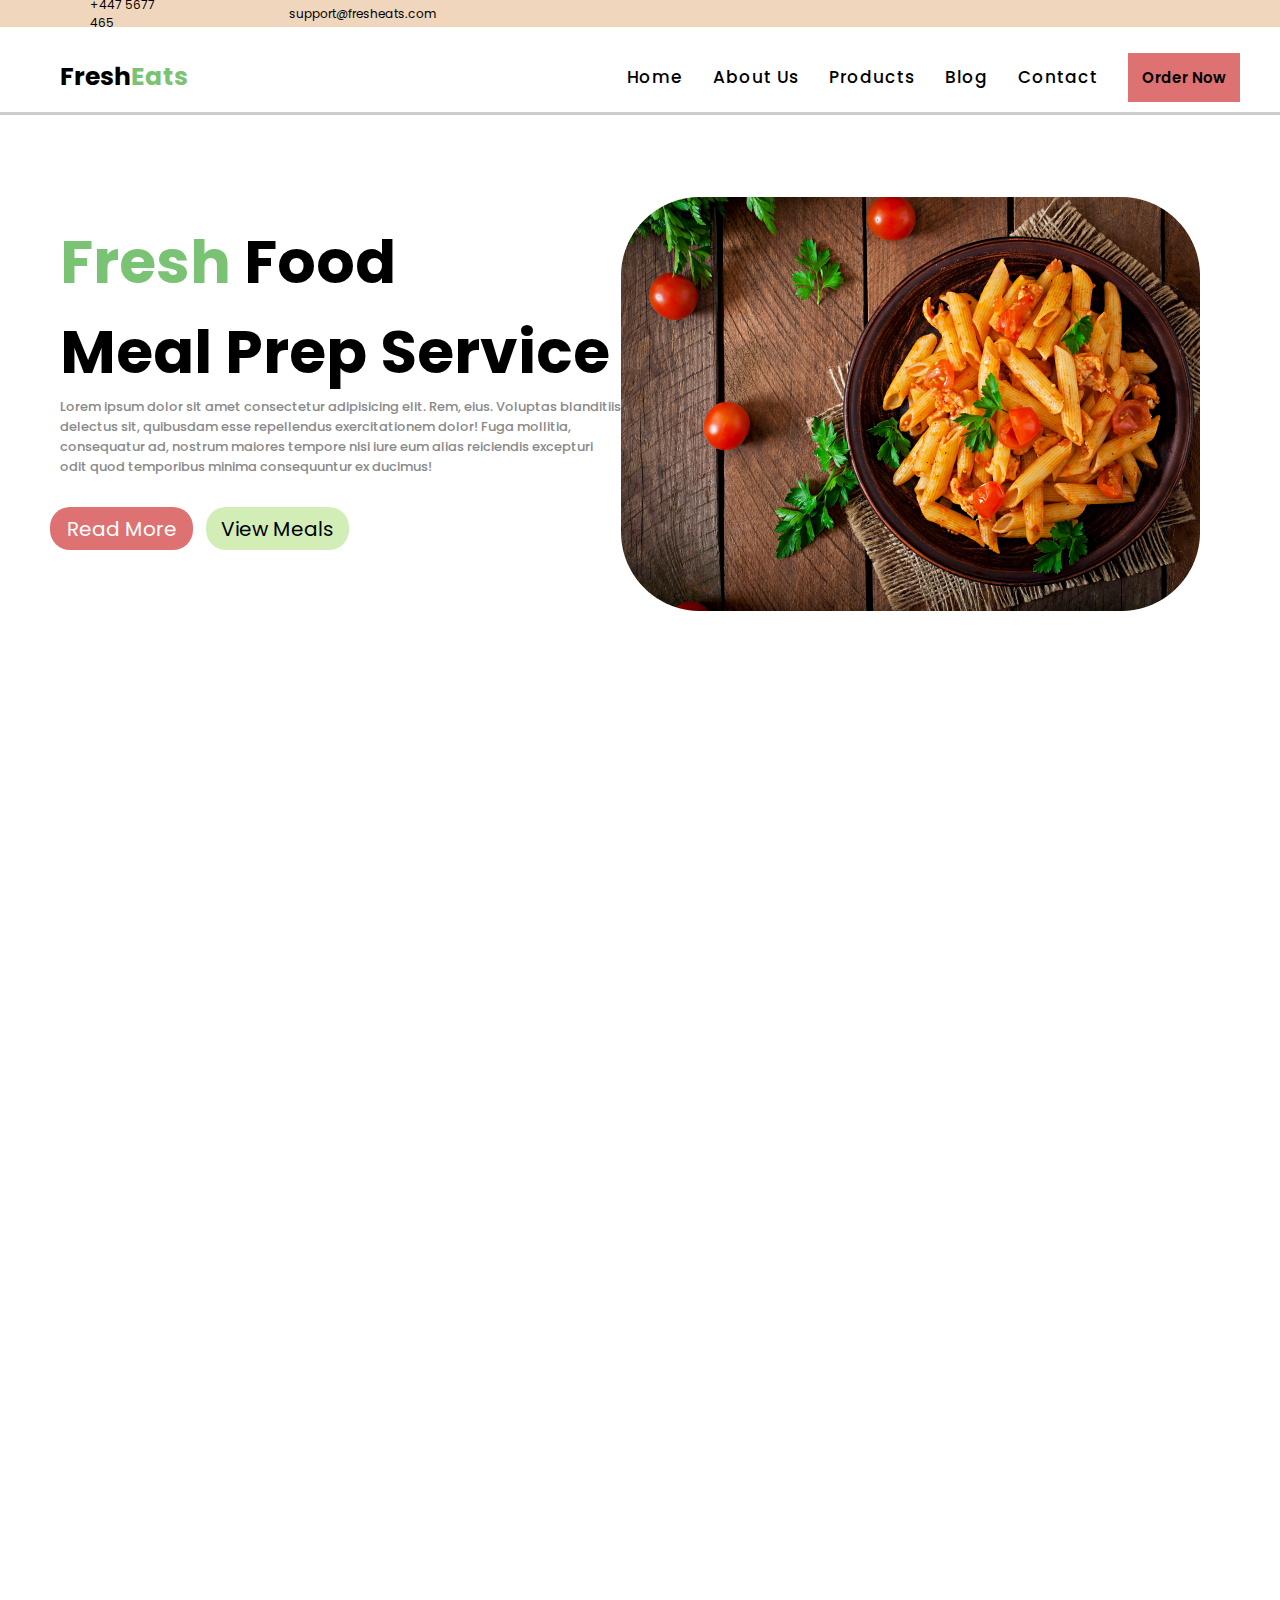
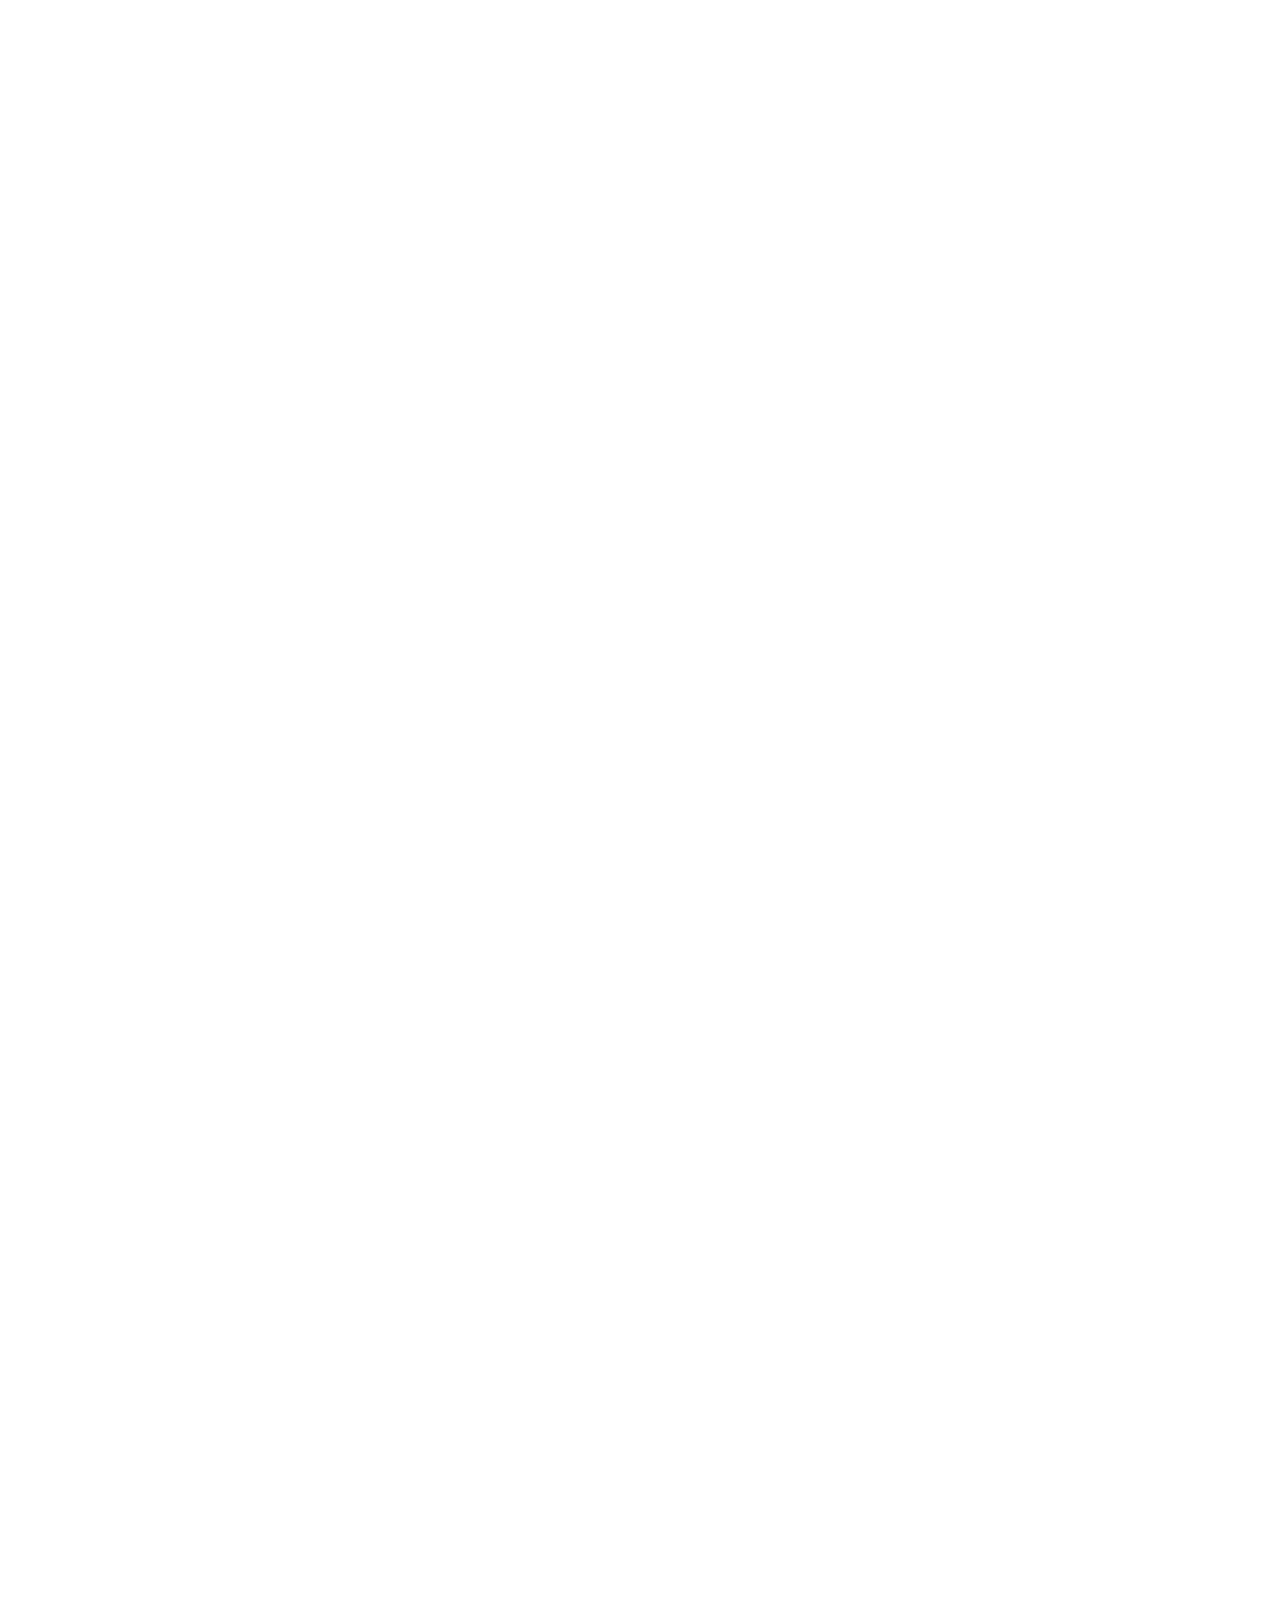
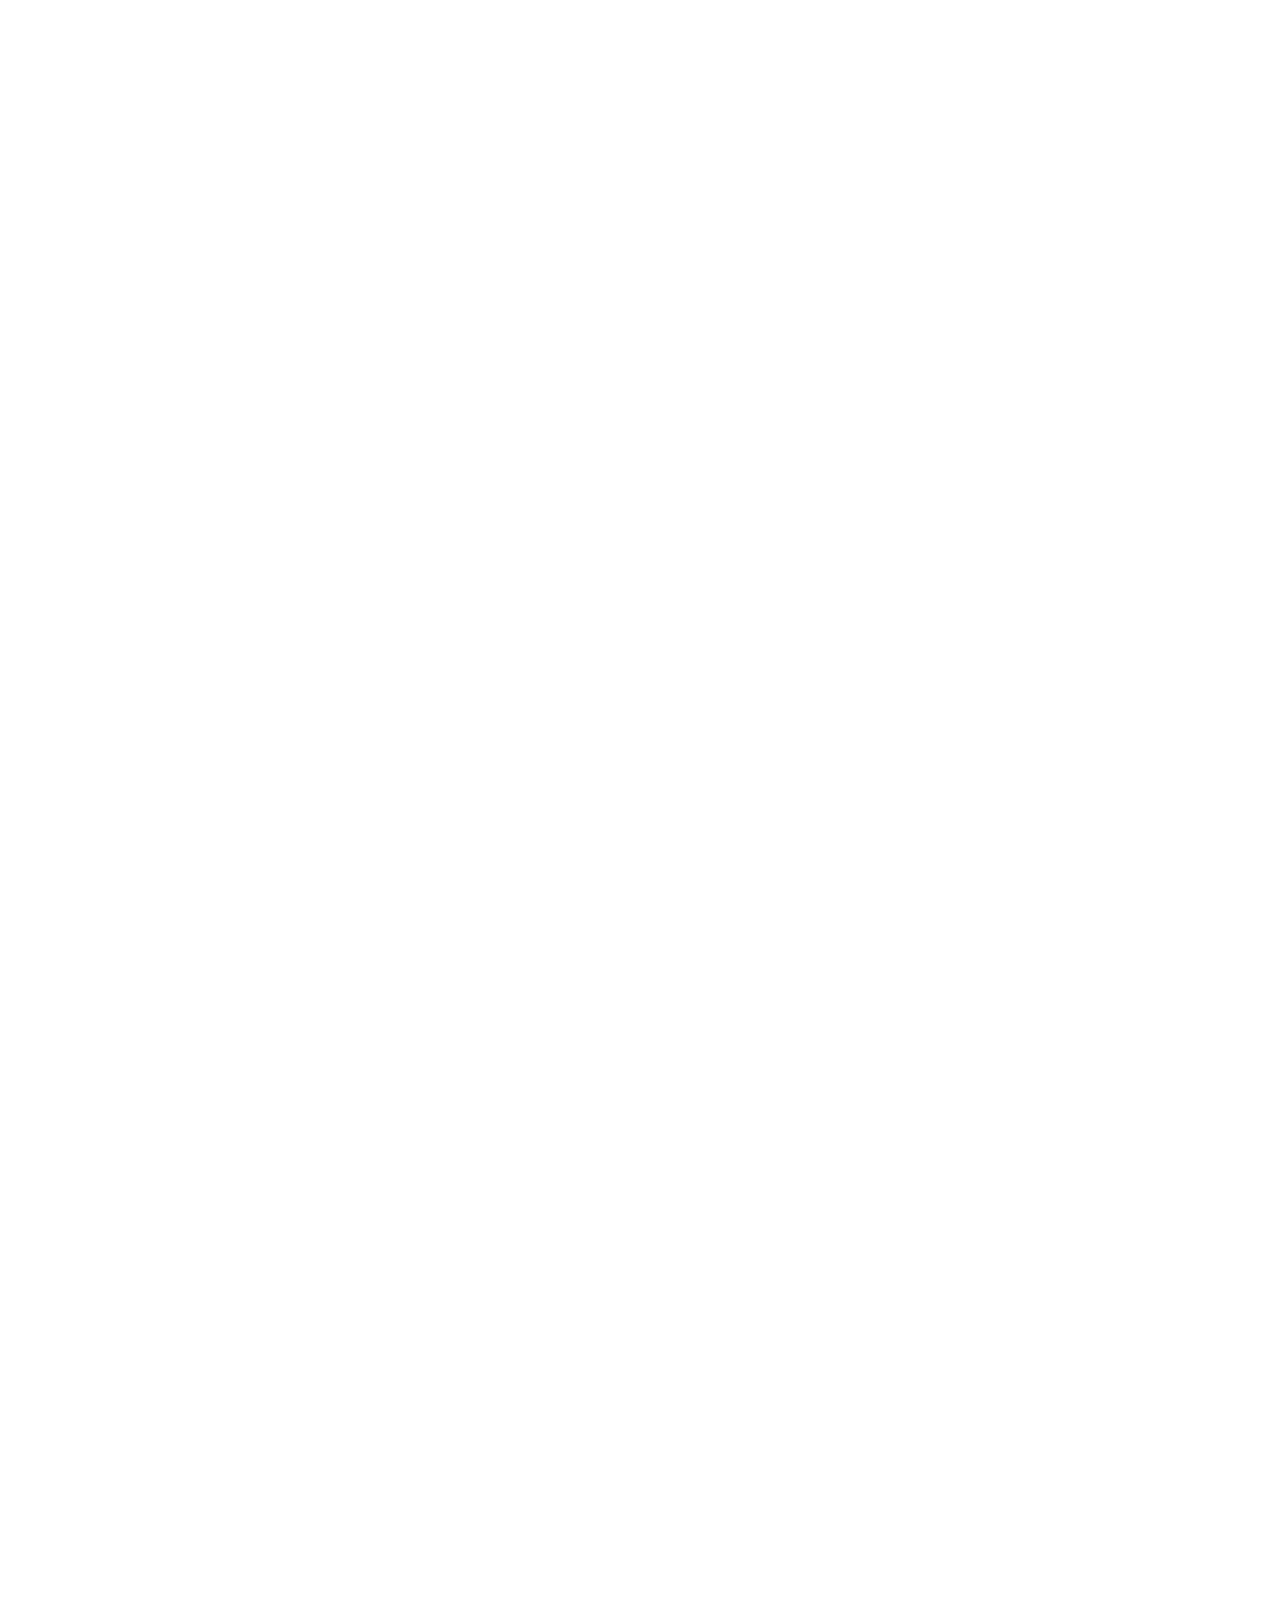
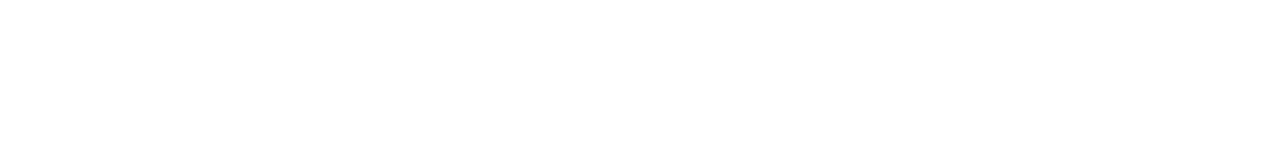
<file: FreshEats/Home/index.html>
<!DOCTYPE html>
<html lang="en">
<head>
    <meta charset="UTF-8">
    <meta http-equiv="X-UA-Compatible" content="IE=edge">
    <meta name="viewport" content="width=device-width, initial-scale=1.0">
    <link href="https://fonts.googleapis.com/css2?family=Poppins:wght@400;500&display=swap" rel="stylesheet">
    <link rel="stylesheet" href="https://cdnjs.cloudflare.com/ajax/libs/font-awesome/6.1.1/css/all.min.css"
            integrity="sha512-KfkfwYDsLkIlwQp6LFnl8zNdLGxu9YAA1QvwINks4PhcElQSvqcyVLLD9aMhXd13uQjoXtEKNosOWaZqXgel0g=="
            crossorigin="anonymous" referrerpolicy="no-referrer" />
    <link rel="stylesheet" href="./styles.css">
    <title>FreshEats</title>
</head>
<body>
    <header class="min-head">
        <div class="head-phone"><i class="fa-solid fa-phone"></i>
        <p>+447 5677 465</p>
        </div>
        <div class="head-mail"><i class="fa-solid fa-envelope"></i>
        <p>support@fresheats.com</p>
        </div>
        <div class="account">
            <ul>
            <i class="fa-solid fa-magnifying-glass"><li><a href="#"></a></li></i>
            <i class="fa-solid fa-user"><li><a href="#"></a></li></i>
            <i class="fa-solid fa-bag-shopping"><li><a href="#"></a></li></i>
            </ul>
        </div>
    </header>
    <header class="main-head">
        <nav>
            <h1 id="logo">Fresh<span class="eats">Eats</span></h1>
            <ul>
                <li><a class="active" href="/Home/index.html">Home</a></li>
                <li><a href="/FreshEats/About/about.html">About Us</a></li>
                <li><a href="/FreshEats/Products/products.html">Products</a></li>
                <li><a href="#blog">Blog</a></li>
                <li><a href="/FreshEats//Contact/contact.html">Contact</a></li>
            </ul>
            <button class="order-btn">Order Now</button>
        </nav>
    </header>
    <div class="bk-img">
    <section class="hero">
        <div class="image-hero">
        <img src="/FreshEats/Img/penne-pasta-tomato-sauce-with-chicken-tomatoes-wooden-table 1.png" alt="pasta">
        </div>
        <h1><span class="fresh">Fresh</span> Food </br> Meal Prep Service</h1>
        <p>Lorem ipsum dolor sit amet consectetur adipisicing elit. Rem, eius. Voluptas blanditiis delectus sit, quibusdam esse repellendus exercitationem dolor! Fuga mollitia, consequatur ad, nostrum maiores tempore nisi iure eum alias reiciendis excepturi odit quod temporibus minima consequuntur ex ducimus!</p>
        <button class="read-btn">Read More</button>
        <button class="view-btn">View Meals</button>
    </section>
    <section class="info">
        <div class="info-bar">
            <div class="square-bar">
            <div class="delivery">
                <h2>Fast Delivery Service</h2>
                <i class="fa-solid fa-truck"></i>
                <p>Lorem ipsum dolor sit amet consectetur adipisicing elit. Maxime rem, ex nam praesentium laboriosam iste?</p>
            </div>
        </div>
                <div class="square-bar">
                    <div class="payments">
                        <h2>Payments Made Easy</h2>
                        <i class="fa-regular fa-credit-card"></i>
                        <p>Lorem ipsum dolor sit amet consectetur adipisicing elit. Maxime rem, ex nam praesentium laboriosam iste?</p>
                    </div>
                </div>
                                <div class="square-bar">
                                    <div class="calories">
                                        <h2>Exact Calories</h2>
                                        <i class="fa-solid fa-weight-scale"></i>
                                        <p>Lorem ipsum dolor sit amet consectetur adipisicing elit. Maxime rem, ex nam praesentium laboriosam iste?</p>
                                    </div>
                                </div>
        </div>
    </section>
    </div>
    <section class="food-section">
        <h2>Healthy eating has never tasted so good</h2>
        <h3>Enjoy our delicious, ever-changing menus, filled with flavours from all around the world</h3>
        <div class="image-slider">
        <img src="/FreshEats/Img/Plate 3.png" alt="healthy food1">
        <img src="/FreshEats/Img/Plate 2.png" alt="healthy food2">
        <img src="/FreshEats/Img/plate 1.png" alt="healthy food3">
        </div>
        <button class="ordernw-btn">ORDER NOW</button>
    </section>
    <section class="works">
        <div class="title"><h2>How it works</h2></div>
        <div class="card-container">
        <div class="cards">
            <div class="card">
            <div class="card-icon">
                <img src="/FreshEats/Img/undraw_Confirmed_re_sef7 1.png" alt="#">
                </div>
                <h3>Step 1:</h3>
                <h4>Make Your Order</h4>
                <p>Choose your meal plan according to your dietary goal
                & requirements</p>
            </div>
            <div class="card">
                <div class="card-icon">
                    <img src="/FreshEats/Img/undraw_Chef_cu0r 1.png" alt="#">
                </div>
                <h3>Step 2:</h3>
                <h4>We Prepare</h4>
                <p>Our professional chefs will prep & cook your food</p>
            </div>
            <div class="card">
                <div class="card-icon">
                    <img src="/FreshEats/Img/undraw_On_the_way_re_swjt 1.png" alt="#">
                </div>
                <h3>Step 3:</h3>
                <h4>We Deliver Your Order </h4>
                <p>We'll deliver to you up to twice a week, every Sunday and/or Wednesday</p>
            </div>
            <div class="card">
                <div class="card-icon">
                    <img src="/FreshEats/Img/undraw_Order_delivered_re_v4ab 1.png" alt="#">
                </div>
                <h3>Step 4:</h3>
                <h4>Enjoy Your Meals</h4>
                <p>Heat your meals in 3 minutes. No cleaning required</p>
            </div>
        </div>
        </div>
    </section>
    <section class="banner">
        <h3>Over <span class="hundred">100,000</span>  meals delivered nationwide & loved by our customers</h3>
    </section>
    <section class="try">
        <h2>Try FreshEats today</h2>
        <h3>100% satisfaction guarantee, no commitment, cancel anytime.</h3>
        <button class="meal-btn">START MEAL PLAN</button>
    </section>
    <section class="signup">
        <div class="text-container">
            <h2>Free delivery at your</br> convienience</h2>
            <p>Lorem ipsum dolor sit amet, consectetur adipisicing elit. Optio perferendis recusandae doloribus accusantium blanditiis molestiae suscipit eveniet fugit, dignissimos corporis quas dicta. Vitae ad quaerat, quos mollitia repellat minus officia.</p>
        </div>
        <div class="form-container">
                            <form>
                                <div class="name-email-row">
                                <div class="name-form">
                                    <label for="name"></label>
                                    <input type="text" name="name" placeholder="Your Name" required>
                                </div>
                                <div class="email-form">
                                    <label for="email"></label>
                                    <input type="email" required name="email" placeholder="Your Email">
                                </div>
                                </div>
                                <div class="phone-nutrition-row">
                                <div class="phone-form">
                                    <label for="phone"></label>
                                    <input type="phone" placeholder="Phone Number" required name="phone">
                                </div>
                                    <div class="nutrition-form">
                                        <label for="nutrition"></label>
                                        <input type="nutrition" placeholder="Nutrition Plan">
                                    </div>
                                    </div>
                                    <div class="button-form">
                                <button class="menu-btn" type="submit">Get Menu</button>
                                </div>
                            </form>
        </div>
    </section>
    <section class="subscribe">
        <h2>Subscribe <span class="newsletter">to our newsletter</span></h2>
        <h3>Lorem ipsum, dolor sit amet consectetur adipisicing elit. Veritatis dolores distinctio hic neque iste facilis quam corporis error tempore earum fuga est et numquam, eaque labore similique cupiditate iure nihil.</h3>
        <div class="sub-form-container">
        <div class="sub-form">
            <label for="email"></label>
            <input type="email" required name="email" placeholder="Your Email...">
        </div>
        </div>
                            <button class="sub-btn">Subscribe</button>
    </section>
    <footer>
        <div class="footer">
                        <div class="row">
                            <div class="fresh-col">
                            <h2>Fresh<span class="eats">Eats<span></h2>
                                <h5>Lorem ipsum dolor sit amet consectetur adipisicing elit. Ratione repellat amet omnis eligendi aspernatur! Distinctio
                                    similique dolor nam qui non?</h5>
                                                <div class="social-links">
                                                    <a href="#"><i class="fab fa-facebook-f"></i></a>
                                                    <a href="#"><i class="fab fa-twitter"></i></a>
                                                    <a href="#"><i class="fab fa-instagram"></i></a>
                                                    <a href="#"><i class="fab fa-youtube"></i></a>
                                                </div>
                                </div>
                            <div class="explore-col">
                            <h4>Explore</h4>
                            <ul>
                                <div class="link">
                                <i class="fa-solid fa-chevron-right"></i><li><a href="#">Home</a></li>
                                </div>
                                <div class="link">
                                <i class="fa-solid fa-chevron-right"></i><li><a href="#">About</a></li>
                                </div>
                                <div class="link">
                                <i class="fa-solid fa-chevron-right"></i><li><a href="#">FAQs</a></li>
                                </div>
                                <div class="link">
                                <i class="fa-solid fa-chevron-right"></i><li><a href="#">Products</a></li>
                                </div>
                                <div class="link">
                                <i class="fa-solid fa-chevron-right"></i><li><a href="#">Contact Us</a></li>
                                </div>
                            </ul>
                            </div>
                            <div class="contact-col">
                            <h4>Contact Info</h4>
                                <div class="address"><i class="fa-solid fa-location-dot"></i>
                                    <h3>Address</h3>
                                </div>
                                <p>32 Tower Lane<br>Croydon<br>CR0 2PX</p>
                                <div class="phone"><i class="fa-solid fa-phone"></i>
                                    <h4>+4475629766</h4>
                                </div>
                                <div class="mail"><i class="fa-solid fa-envelope"></i>
                                <h4>support@fresheats.com</h4>
                                </div>
                            </div>
                            <h4>Instagram Posts</h4>
                        </div>
                        <div class="row-2">
                            </div>
            </div>
        </div>
    </footer>
</body>
</html>
</file>
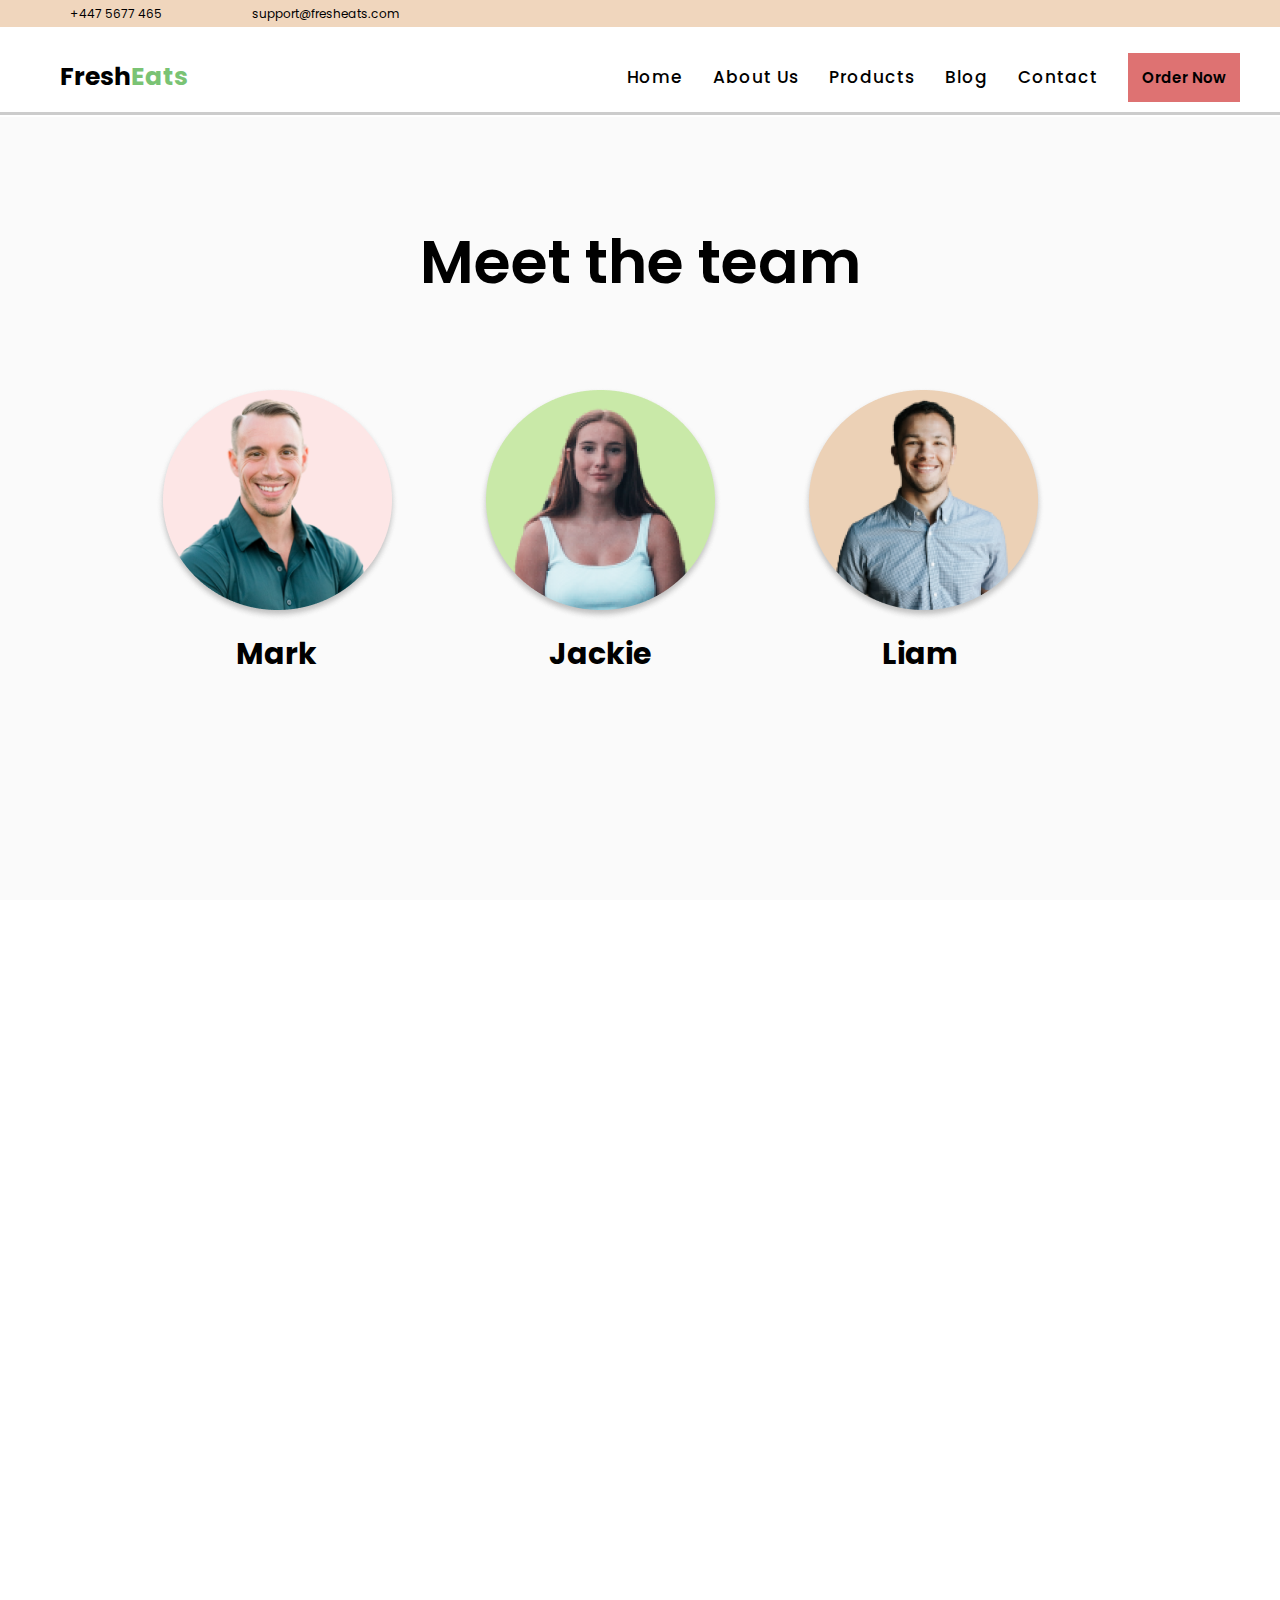
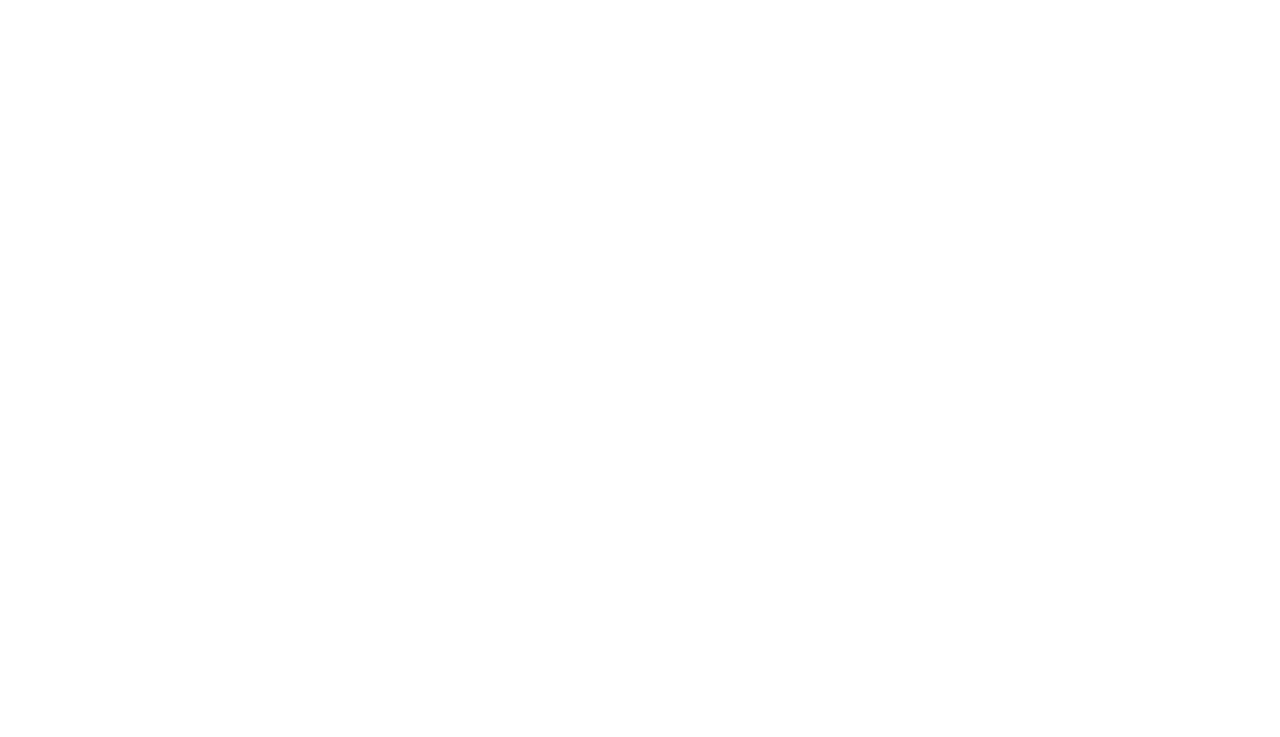
<file: FreshEats/About/about.html>
<!DOCTYPE html>
<html lang="en">

<head>
    <meta charset="UTF-8">
    <meta http-equiv="X-UA-Compatible" content="IE=edge">
    <meta name="viewport" content="width=device-width, initial-scale=1.0">
    <link href="https://fonts.googleapis.com/css2?family=Poppins:wght@400;500&display=swap" rel="stylesheet">
    <link rel="stylesheet" href="https://cdnjs.cloudflare.com/ajax/libs/font-awesome/6.1.1/css/all.min.css"
        integrity="sha512-KfkfwYDsLkIlwQp6LFnl8zNdLGxu9YAA1QvwINks4PhcElQSvqcyVLLD9aMhXd13uQjoXtEKNosOWaZqXgel0g=="
        crossorigin="anonymous" referrerpolicy="no-referrer" />
    <link rel="stylesheet" href="/FreshEats/About/styles.css">
    <title>FreshEats</title>
</head>
<body>
    <header class="min-head">
        <div class="head-phone"><i class="fa-solid fa-phone"></i>
            <p>+447 5677 465</p>
        </div>
        <div class="head-mail"><i class="fa-solid fa-envelope"></i>
            <p>support@fresheats.com</p>
        </div>
        <div class="account">
            <ul>
                <i class="fa-solid fa-magnifying-glass">
                    <li><a href="#"></a></li>
                </i>
                <i class="fa-solid fa-user">
                    <li><a href="#"></a></li>
                </i>
                <i class="fa-solid fa-bag-shopping">
                    <li><a href="#"></a></li>
                </i>
            </ul>
        </div>
    </header>
    <header class="main-head">
        <nav>
            <h1 id="logo">Fresh<span class="eats">Eats</span></h1>
            <ul>
                <li><a href="/FreshEats/Home/index.html">Home</a></li>
                <li><a class="active" href="/FreshEats//About/about.html">About Us</a></li>
                <li><a href="/FreshEats/Products/products.html">Products</a></li>
                <li><a href="#blog">Blog</a></li>
                <li><a href="/FreshEats/Contact/contact.html">Contact</a></li>
            </ul>
            <button class="order-btn">Order Now</button>
        </nav>
    </header>
        <section class="hero">
            <h1>Meet the team</h1>
            <div class="team-img">
                <div class="mark">
                <img src="/FreshEats//Img/Avatar 1-mark.png" alt="">
                <h2>Mark</h2>
                </div>
                <div class="jackie">
                <img src="/FreshEats//Img/Avatar 2-jackie.png" alt="">
                <h2>Jackie</h2>
                </div>
                <div class="liam">
                <img src="/FreshEats/Img/Avatar 3-liam.png" alt="">
                <h2>Liam</h2>
                </div>
            </div>
        </section>
        <section class="mission">
            <h2>Our mission</h2>
            <p>Lorem ipsum dolor, sit amet consectetur adipisicing elit. Eligendi quibusdam omnis ducimus dolor minima soluta fugit consequatur doloremque corporis, deserunt atque ipsum quis non excepturi, et deleniti aliquid architecto cum! Rem ratione provident repellendus nam molestias explicabo? Fugit dicta consequatur accusantium ut eveniet iste velit non neque nesciunt deleniti mollitia ipsum dignissimos excepturi quasi corporis laborum, soluta nobis. Numquam nihil veritatis, totam nobis quam tempora! Molestias ex libero sapiente impedit, autem sunt porro iste quod ipsam corrupti dolor tenetur facilis ipsum, ullam neque amet delectus eligendi voluptate atque voluptates? Aspernatur tempore at nesciunt fugit. Quidem illum unde hic minima, voluptate veniam similique pariatur fugit porro obcaecati deserunt libero nulla mollitia error quisquam, totam atque commodi! Aperiam alias tenetur voluptates blanditiis, rem obcaecati veniam iste a, similique eius ipsa non deserunt necessitatibus. Quod reiciendis qui non ad, fugiat, totam provident nemo nulla aliquam atque accusantium praesentium commodi dolores quae, eius eos. Animi voluptas ad eaque iure similique earum voluptatum mollitia iste, laborum corrupti officiis delectus possimus deserunt consectetur aspernatur? Neque, sapiente molestiae eos illo totam at voluptatum numquam ipsum fugit eius!</p>
        </section>
    <footer>
        <div class="footer">
            <div class="row">
                <div class="fresh-col">
                    <h2>Fresh<span class="eats">Eats<span></h2>
                    <h5>Lorem ipsum dolor sit amet consectetur adipisicing elit. Ratione repellat amet omnis eligendi
                        aspernatur! Distinctio
                        similique dolor nam qui non?</h5>
                    <div class="social-links">
                        <a href="#"><i class="fab fa-facebook-f"></i></a>
                        <a href="#"><i class="fab fa-twitter"></i></a>
                        <a href="#"><i class="fab fa-instagram"></i></a>
                        <a href="#"><i class="fab fa-youtube"></i></a>
                    </div>
                </div>
                <div class="explore-col">
                    <h4>Explore</h4>
                    <ul>
                        <div class="link">
                            <i class="fa-solid fa-chevron-right"></i>
                            <li><a href="#">Home</a></li>
                        </div>
                        <div class="link">
                            <i class="fa-solid fa-chevron-right"></i>
                            <li><a href="#">About</a></li>
                        </div>
                        <div class="link">
                            <i class="fa-solid fa-chevron-right"></i>
                            <li><a href="#">FAQs</a></li>
                        </div>
                        <div class="link">
                            <i class="fa-solid fa-chevron-right"></i>
                            <li><a href="#">Products</a></li>
                        </div>
                        <div class="link">
                            <i class="fa-solid fa-chevron-right"></i>
                            <li><a href="#">Contact Us</a></li>
                        </div>
                    </ul>
                </div>
                <div class="contact-col">
                    <h4>Contact Info</h4>
                    <div class="address"><i class="fa-solid fa-location-dot"></i>
                        <h3>Address</h3>
                    </div>
                    <p>32 Tower Lane<br>Croydon<br>CR0 2PX</p>
                    <div class="phone"><i class="fa-solid fa-phone"></i>
                        <h4>+4475629766</h4>
                    </div>
                    <div class="mail"><i class="fa-solid fa-envelope"></i>
                        <h4>support@fresheats.com</h4>
                    </div>
                </div>
                <h4>Instagram Posts</h4>
            </div>
            <div class="row-2">
            </div>
        </div>
        </div>
    </footer>
    </body>
    
    </html>
</file>
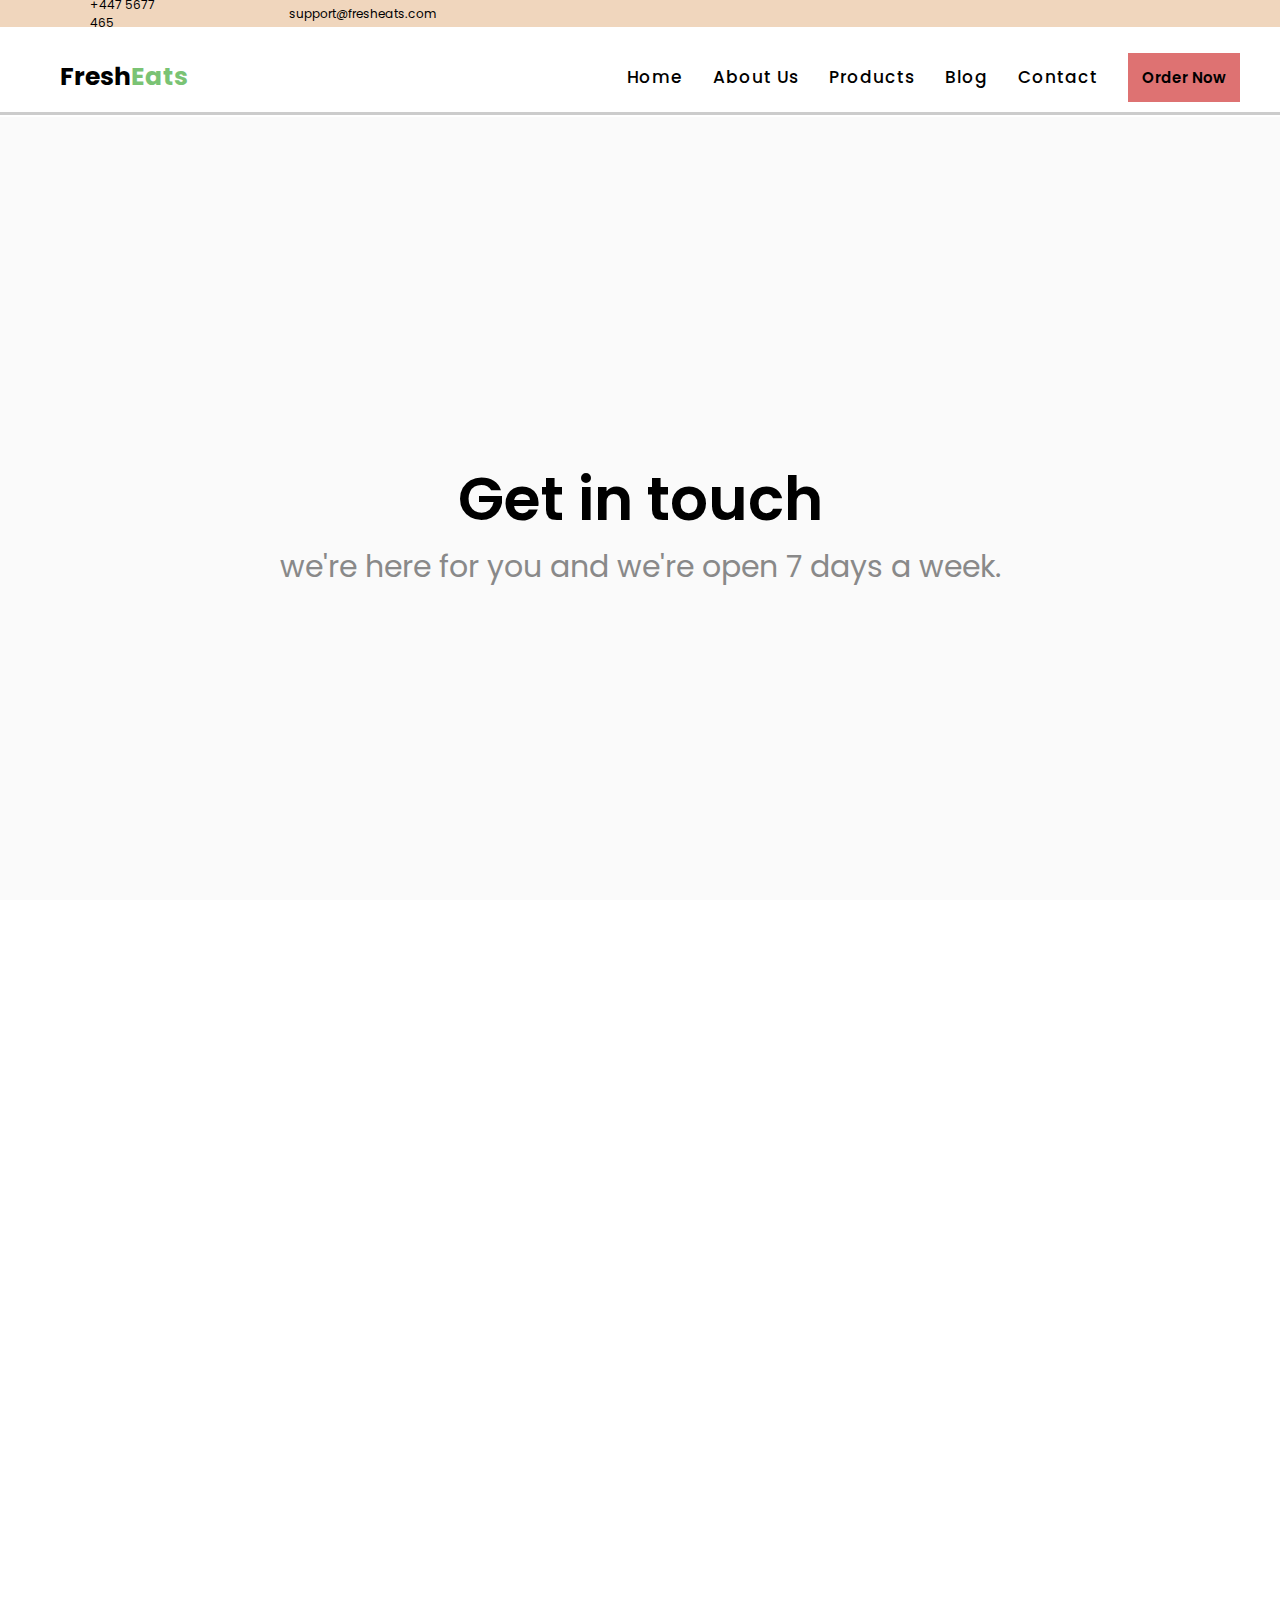
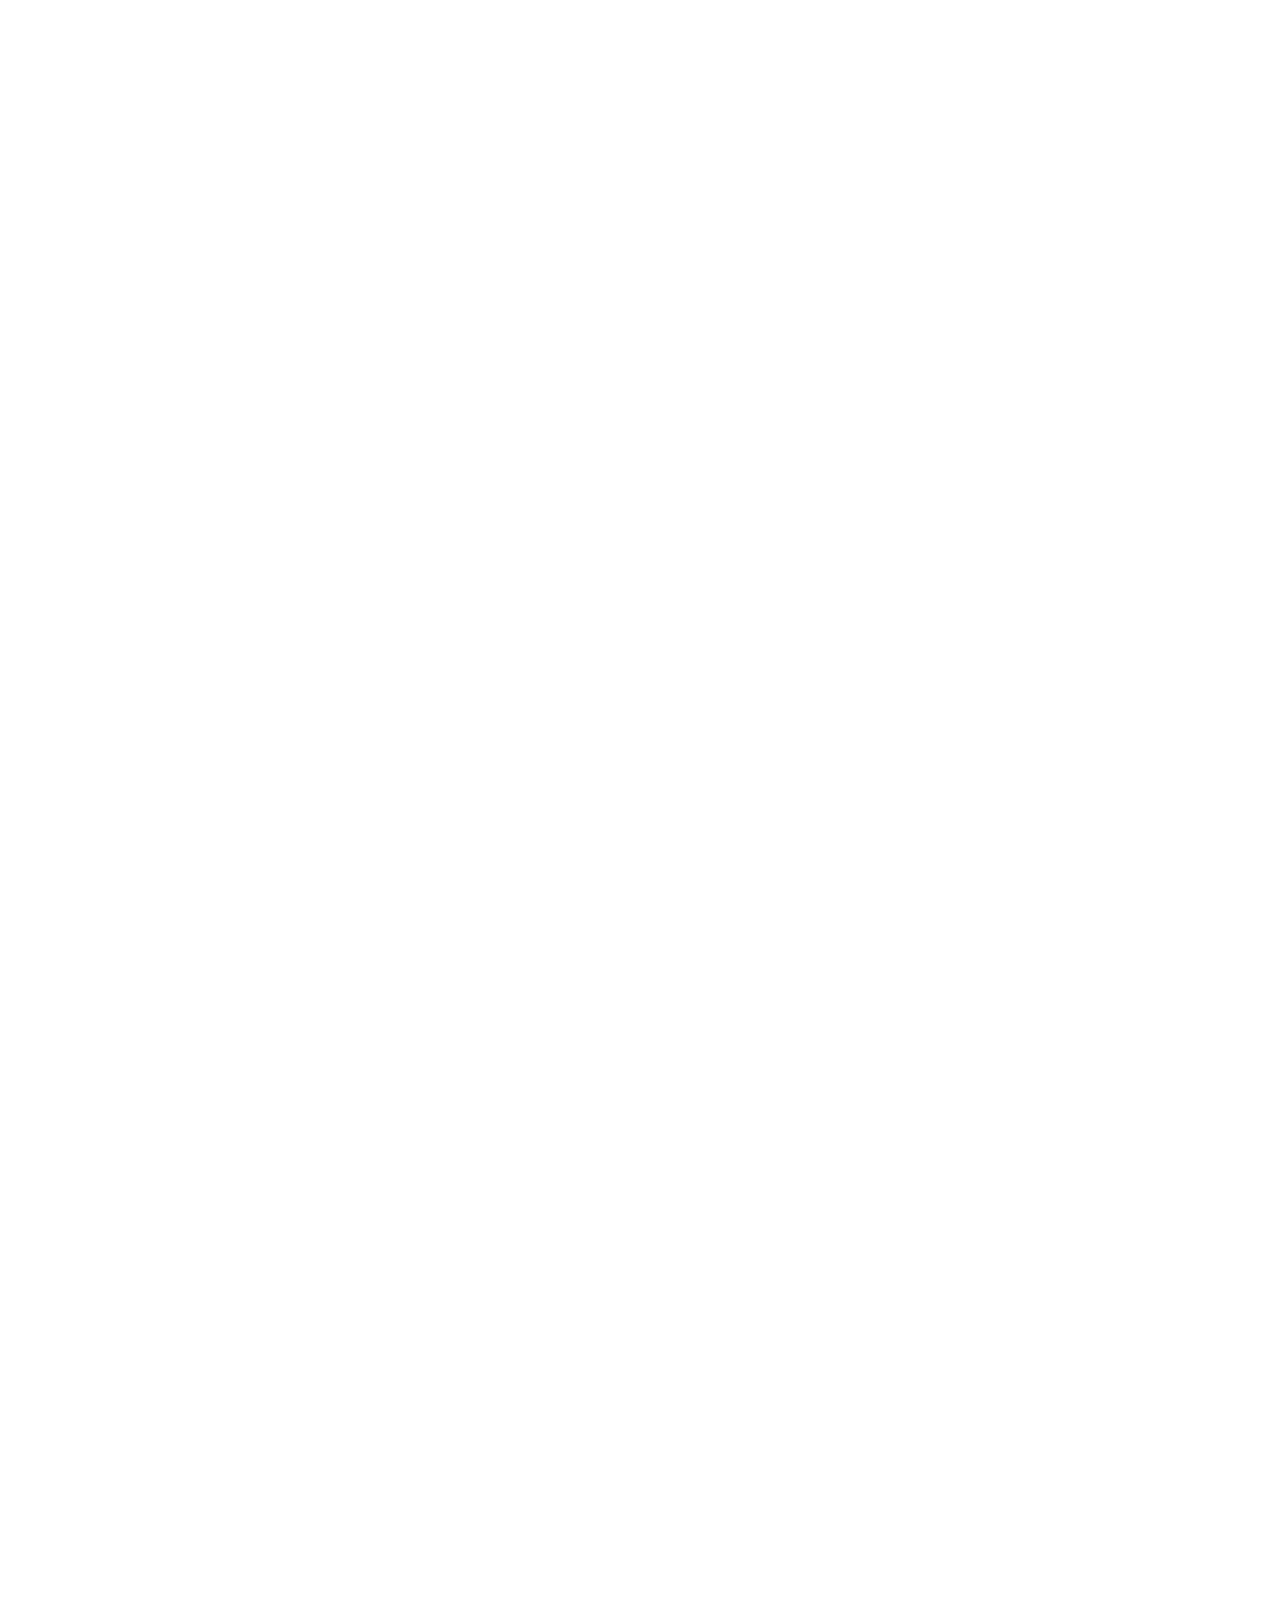
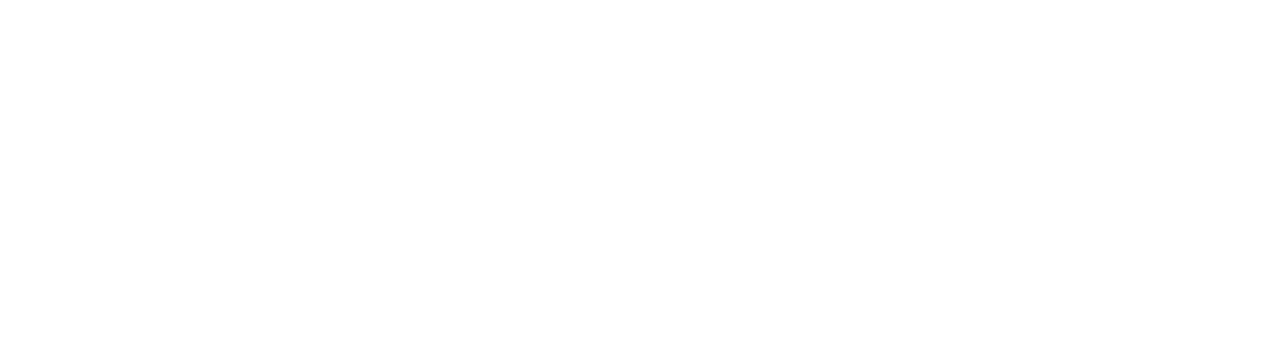
<file: FreshEats/Contact/contact.html>
<!DOCTYPE html>
<html lang="en">

<head>
    <meta charset="UTF-8">
    <meta http-equiv="X-UA-Compatible" content="IE=edge">
    <meta name="viewport" content="width=device-width, initial-scale=1.0">
    <link href="https://fonts.googleapis.com/css2?family=Poppins:wght@400;500&display=swap" rel="stylesheet">
    <link rel="stylesheet" href="https://cdnjs.cloudflare.com/ajax/libs/font-awesome/6.1.1/css/all.min.css"
        integrity="sha512-KfkfwYDsLkIlwQp6LFnl8zNdLGxu9YAA1QvwINks4PhcElQSvqcyVLLD9aMhXd13uQjoXtEKNosOWaZqXgel0g=="
        crossorigin="anonymous" referrerpolicy="no-referrer" />
    <link rel="stylesheet" href="/FreshEats/Contact/styles.css">
    <title>FreshEats</title>
</head>
<body>
    <header class="min-head">
        <div class="head-phone"><i class="fa-solid fa-phone"></i>
            <p>+447 5677 465</p>
        </div>
        <div class="head-mail"><i class="fa-solid fa-envelope"></i>
            <p>support@fresheats.com</p>
        </div>
        <div class="account">
            <ul>
                <i class="fa-solid fa-magnifying-glass">
                    <li><a href="#"></a></li>
                </i>
                <i class="fa-solid fa-user">
                    <li><a href="#"></a></li>
                </i>
                <i class="fa-solid fa-bag-shopping">
                    <li><a href="#"></a></li>
                </i>
            </ul>
        </div>
    </header>
    <header class="main-head">
        <nav>
            <h1 id="logo">Fresh<span class="eats">Eats</span></h1>
            <ul>
                <li><a href="/FreshEats/Home/index.html">Home</a></li>
                <li><a href="/FreshEats/About/about.html">About Us</a></li>
                <li><a href="/FreshEats/Products/products.html">Products</a></li>
                <li><a href="#blog">Blog</a></li>
                <li><a class="active" href="/FreshEats/Contact/contact.html">Contact</a></li>
            </ul>
            <button class="order-btn">Order Now</button>
        </nav>
    </header>
    <section class="hero">
        <h1>Get in touch</h1>
        <h3>we're here for you and we're open 7 days a week.</h3>
    </section>
    <section class="contact">
        <div class="contact-container">
        <h2>Please choose one of the following ways to get in touch and a member of the team will <br> respond as soon as they are
        available - we always aim to reply within 24 hours.</h2>
        <div class="contact-bar"><img src="/FreshEats/Img/Contacts.png" alt="#"></div>
        <h3>If you have a general query then please visit our <span class="Faq">FAQ page</span>.</h3>
        </div>
    </section>
    <section class="location">
        <div class="map">
            <img src="/FreshEats/Img/Mapsicle Map.png" alt="#">
        </div>
    </section>
    <section class="message">
        <h2>Leave a message</h2>
        <div class="msg-forms">
            <form>
                <div class="name-email-col">
                    <div class="name-form">
                        <label for="name"></label>
                        <input type="text" name="name" placeholder="Your Name" required>
                    </div>
                    <div class="email-form">
                        <label for="email"></label>
                        <input type="email" required name="email" placeholder="Your Email">
                    </div>
                        <div class="message-form">
                            <label for="message"></label>
                            <input type="text" placeholder="Message">
                        </div>
                </div>
            </form>
            <button class="submit">submit</button>
        </div>
    </section>
    <footer>
        <div class="footer">
            <div class="row">
                <div class="fresh-col">
                    <h2>Fresh<span class="eats">Eats<span></h2>
                    <h5>Lorem ipsum dolor sit amet consectetur adipisicing elit. Ratione repellat amet omnis eligendi
                        aspernatur! Distinctio
                        similique dolor nam qui non?</h5>
                    <div class="social-links">
                        <a href="#"><i class="fab fa-facebook-f"></i></a>
                        <a href="#"><i class="fab fa-twitter"></i></a>
                        <a href="#"><i class="fab fa-instagram"></i></a>
                        <a href="#"><i class="fab fa-youtube"></i></a>
                    </div>
                </div>
                <div class="explore-col">
                    <h4>Explore</h4>
                    <ul>
                        <div class="link">
                            <i class="fa-solid fa-chevron-right"></i>
                            <li><a href="#">Home</a></li>
                        </div>
                        <div class="link">
                            <i class="fa-solid fa-chevron-right"></i>
                            <li><a href="#">About</a></li>
                        </div>
                        <div class="link">
                            <i class="fa-solid fa-chevron-right"></i>
                            <li><a href="#">FAQs</a></li>
                        </div>
                        <div class="link">
                            <i class="fa-solid fa-chevron-right"></i>
                            <li><a href="#">Products</a></li>
                        </div>
                        <div class="link">
                            <i class="fa-solid fa-chevron-right"></i>
                            <li><a href="#">Contact Us</a></li>
                        </div>
                    </ul>
                </div>
                <div class="contact-col">
                    <h4>Contact Info</h4>
                    <div class="address"><i class="fa-solid fa-location-dot"></i>
                        <h3>Address</h3>
                    </div>
                    <p>32 Tower Lane<br>Croydon<br>CR0 2PX</p>
                    <div class="phone"><i class="fa-solid fa-phone"></i>
                        <h4>+4475629766</h4>
                    </div>
                    <div class="mail"><i class="fa-solid fa-envelope"></i>
                        <h4>support@fresheats.com</h4>
                    </div>
                </div>
                <h4>Instagram Posts</h4>
            </div>
            <div class="row-2">
            </div>
        </div>
        </div>
    </footer>
    </body>
    
    </html>
</file>
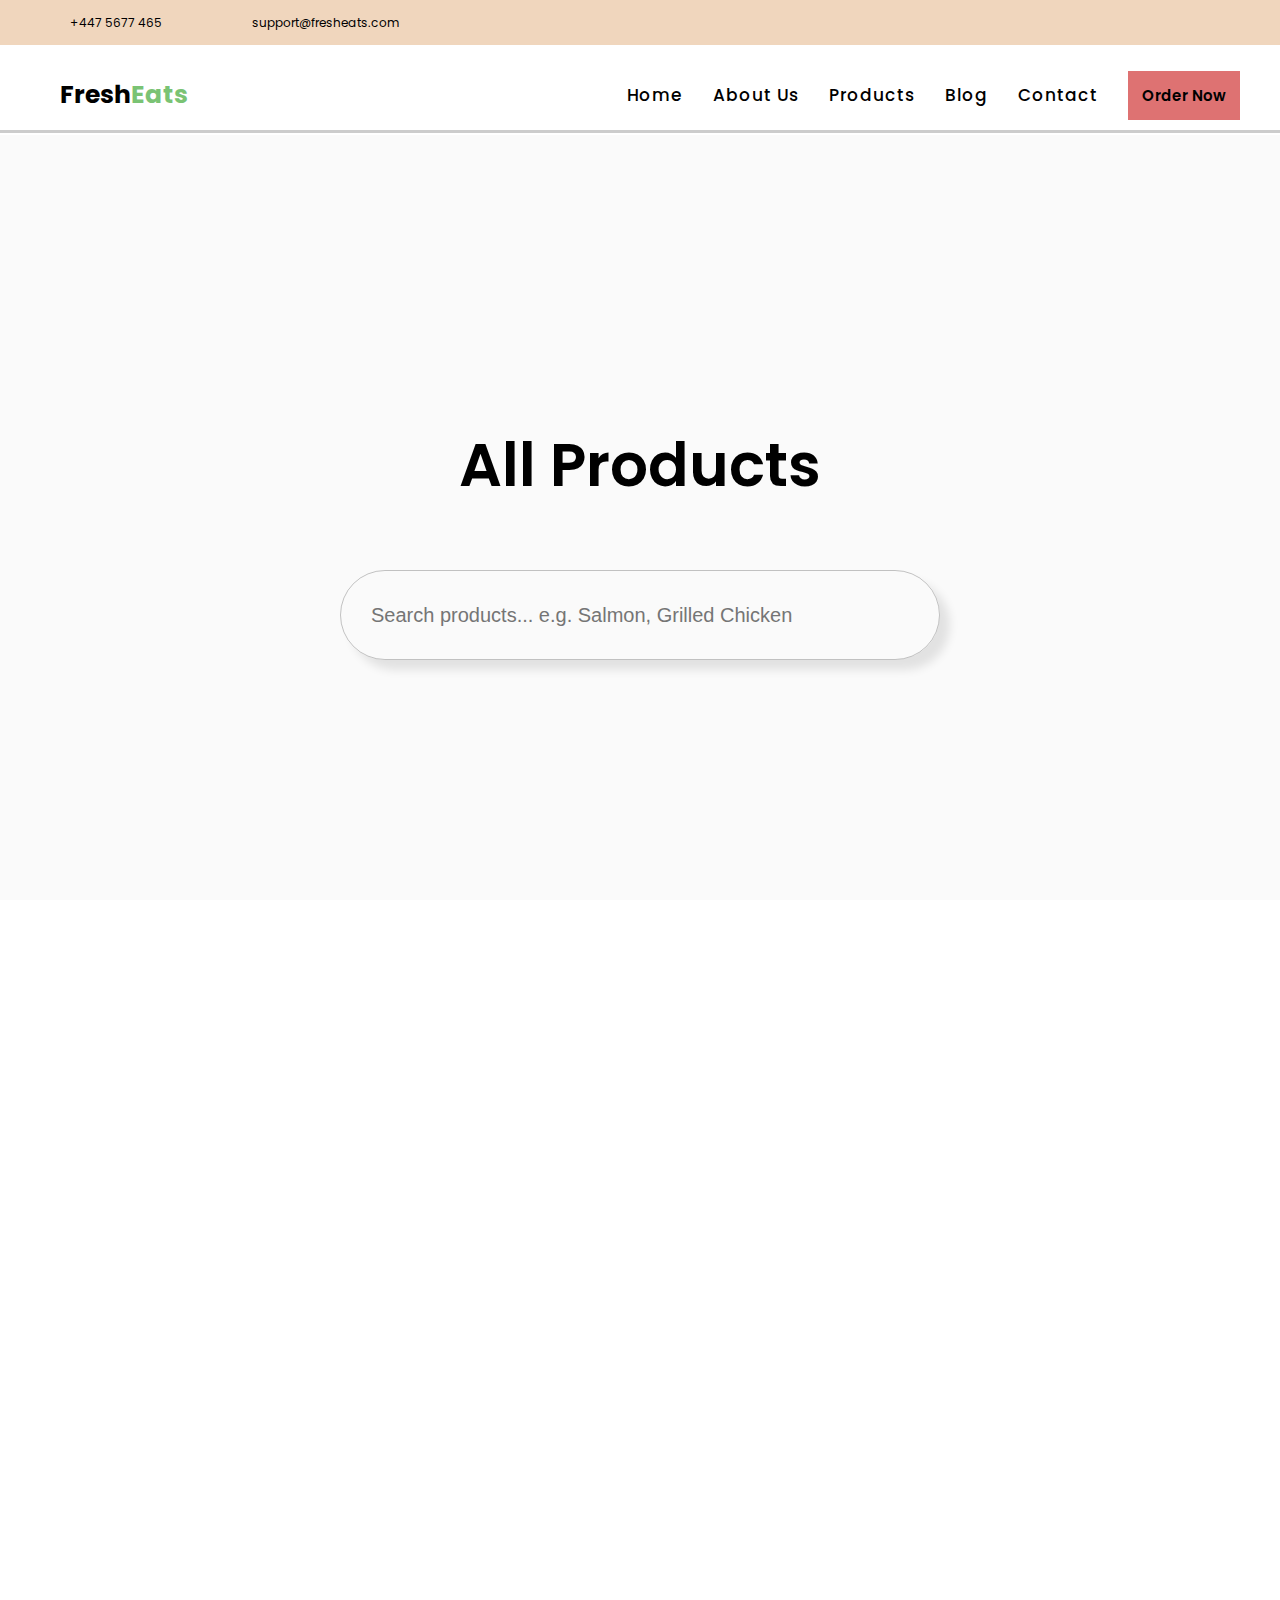
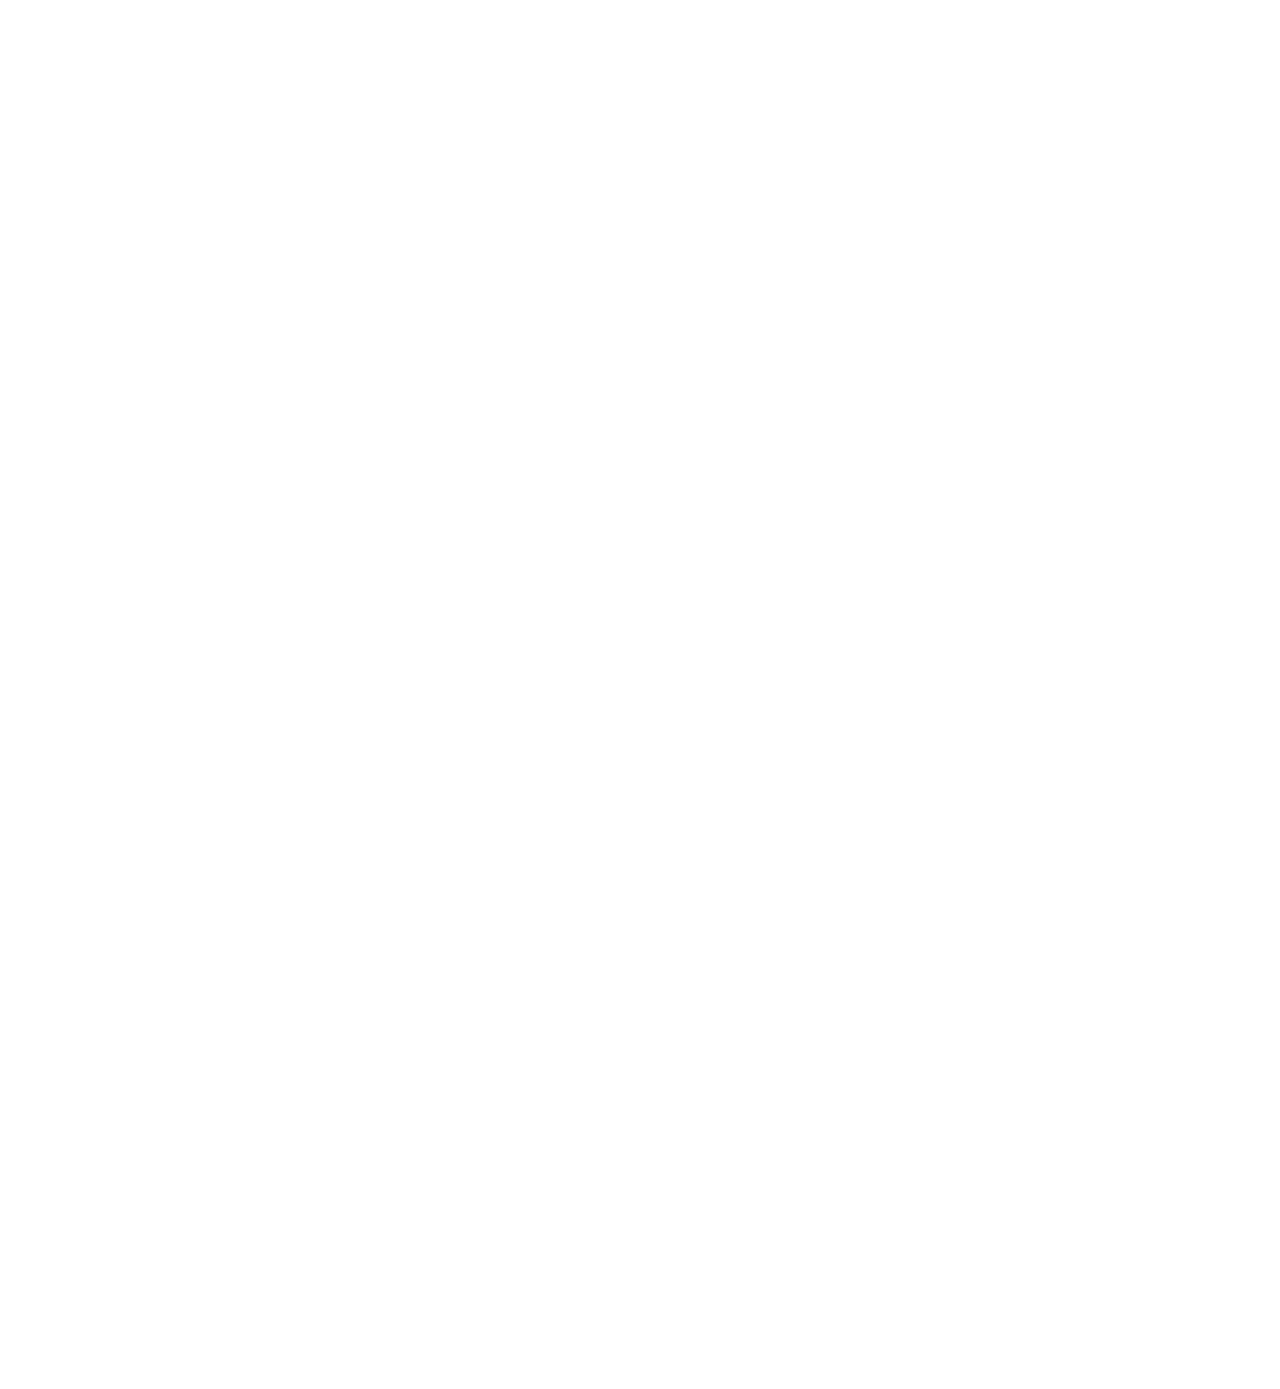
<file: FreshEats/Products/products.html>
<!DOCTYPE html>
<html lang="en">

<head>
    <meta charset="UTF-8">
    <meta http-equiv="X-UA-Compatible" content="IE=edge">
    <meta name="viewport" content="width=device-width, initial-scale=1.0">
    <link href="https://fonts.googleapis.com/css2?family=Poppins:wght@400;500&display=swap" rel="stylesheet">
    <link rel="stylesheet" href="https://cdnjs.cloudflare.com/ajax/libs/font-awesome/6.1.1/css/all.min.css"
        integrity="sha512-KfkfwYDsLkIlwQp6LFnl8zNdLGxu9YAA1QvwINks4PhcElQSvqcyVLLD9aMhXd13uQjoXtEKNosOWaZqXgel0g=="
        crossorigin="anonymous" referrerpolicy="no-referrer" />
    <link rel="stylesheet" href="/FreshEats/Products/styles.css">
    <title>FreshEats</title>
</head>

<body>
    <header class="min-head">
        <div class="head-phone"><i class="fa-solid fa-phone"></i>
            <p>+447 5677 465</p>
        </div>
        <div class="head-mail"><i class="fa-solid fa-envelope"></i>
            <p>support@fresheats.com</p>
        </div>
        <div class="account">
            <ul>
                <i class="fa-solid fa-magnifying-glass">
                    <li><a href="#"></a></li>
                </i>
                <i class="fa-solid fa-user">
                    <li><a href="#"></a></li>
                </i>
                <i class="fa-solid fa-bag-shopping">
                    <li><a href="#"></a></li>
                </i>
            </ul>
        </div>
    </header>
    <header class="main-head">
        <nav>
            <h1 id="logo">Fresh<span class="eats">Eats</span></h1>
            <ul>
                <li><a href="/FreshEats/Home/index.html">Home</a></li>
                <li><a href="/FreshEats/About/about.html">About Us</a></li>
                <li><a class="active" href="/FreshEats//Products/products.html">Products</a></li>
                <li><a href="#blog">Blog</a></li>
                <li><a href="/FreshEats//Contact/contact.html">Contact</a></li>
            </ul>
            <button class="order-btn">Order Now</button>
        </nav>
    </header>
    <section class="hero">
        <h1>All Products</h1>
        <div class="search-bar">
            <input class="search-txt" type="text" name="" placeholder="Search products... e.g. Salmon, Grilled Chicken" style="color: rgb(188, 188, 188);">
            <a class="search-btn" href="#"><i class="fa-solid fa-magnifying-glass"></i></a>
        </div>
    </section>
    <section class="products">
        <div class="results-container">
            <div class="results-bar">
                <div class="showing-title">
                <h3>Showing 1-9 of 25 results</h3>
                </div>
                <div class="sorting">
                <div class="results-dropdown">
                    <h5>Default sorting <i class="fa-solid fa-angle-down"></i></h5>
                    <div class="list">
                        <button class="links">Price: High - Low</button>
                        <button class="links">Price: Low - High</button>
                        <button class="links">Low Calories</button>
                        <button class="links">Balanced Diet</button>
                        <button class="links">Bulk Meals</button>
                    </div>
                    </div>
                </div>
            </div>
        </div>
        <div class="products-container">
            <div class="product-img">
            <img src="/FreshEats/Img/Products-square.png" alt="">
            <img src="/FreshEats/Img/Products-square.png" alt="">
            <img src="/FreshEats/Img/Products-square.png" alt="">
            <img src="/FreshEats/Img/Products-square.png" alt="">
            <img src="/FreshEats/Img/Products-square.png" alt="">
            <img src="/FreshEats/Img/Products-square.png" alt="">
            <img src="/FreshEats/Img/Products-square.png" alt="">
            <img src="/FreshEats/Img/Products-square.png" alt="">
            <img src="/FreshEats/Img/Products-square.png" alt="">
            </div>
        </div>
        <div class="page-numbers">
            <ul>
                <li><a href="#"><button class="page-nr">1</button></a></li>
                <li><a href="#"><button class="page-nr">2</button></a></li>
                <li><a href="#"><button class="page-nr">3</button></a></li>
                <li><a href="#"><button class="page-nr">4</button></a></li>
                <li><a href="#"><button class="page-nr">5</button></a></li>
                <li><a href="#"><button class="page-nr"><i class="fa-solid fa-chevron-right"></i></button></a></li>
            </ul>
        </div>
    </section>
        <footer>
            <div class="footer">
                <div class="row">
                    <div class="fresh-col">
                        <h2>Fresh<span class="eats">Eats<span></h2>
                        <h5>Lorem ipsum dolor sit amet consectetur adipisicing elit. Ratione repellat amet omnis eligendi
                            aspernatur! Distinctio
                            similique dolor nam qui non?</h5>
                        <div class="social-links">
                            <a href="#"><i class="fab fa-facebook-f"></i></a>
                            <a href="#"><i class="fab fa-twitter"></i></a>
                            <a href="#"><i class="fab fa-instagram"></i></a>
                            <a href="#"><i class="fab fa-youtube"></i></a>
                        </div>
                    </div>
                    <div class="explore-col">
                        <h4>Explore</h4>
                        <ul>
                            <div class="link">
                                <i class="fa-solid fa-chevron-right"></i>
                                <li><a href="#">Home</a></li>
                            </div>
                            <div class="link">
                                <i class="fa-solid fa-chevron-right"></i>
                                <li><a href="#">About</a></li>
                            </div>
                            <div class="link">
                                <i class="fa-solid fa-chevron-right"></i>
                                <li><a href="#">FAQs</a></li>
                            </div>
                            <div class="link">
                                <i class="fa-solid fa-chevron-right"></i>
                                <li><a href="#">Products</a></li>
                            </div>
                            <div class="link">
                                <i class="fa-solid fa-chevron-right"></i>
                                <li><a href="#">Contact Us</a></li>
                            </div>
                        </ul>
                    </div>
                    <div class="contact-col">
                        <h4>Contact Info</h4>
                        <div class="address"><i class="fa-solid fa-location-dot"></i>
                            <h3>Address</h3>
                        </div>
                        <p>32 Tower Lane<br>Croydon<br>CR0 2PX</p>
                        <div class="phone"><i class="fa-solid fa-phone"></i>
                            <h4>+4475629766</h4>
                        </div>
                        <div class="mail"><i class="fa-solid fa-envelope"></i>
                            <h4>support@fresheats.com</h4>
                        </div>
                    </div>
                    <h4>Instagram Posts</h4>
                </div>
                <div class="row-2">
                </div>
            </div>
            </div>
        </footer>
        <script>
            let click = document.querySelector('.sorting');
            let list = document.querySelector('.list')
            click.addEventListener("click",()=>{
                list.classList.toggle('newlist');
            });
        </script>
        </body>
        </html>
</file>
<file: FreshEats/Home/styles.css>
/* Global Styles */
* {
  margin: 0;
  padding: 0;
  box-sizing: border-box;
}

@font-face{
  font-family: "poppins-bold";
  src: url(/FreshEats/Fonts/Poppins/Poppins-Bold.ttf);
}

@font-face {
  font-family: "poppins-light";
  src: url(/FreshEats/Fonts/Poppins/Poppins-Light.ttf);
}

@font-face {
  font-family: "poppins-reg";
  src: url(/FreshEats/Fonts/Poppins/Poppins-Regular.ttf);
}

@font-face {
  font-family: "poppins-semi";
  src: url(/FreshEats/Fonts/Poppins/Poppins-SemiBold.ttf);
}

@font-face {
  font-family: "poppins-med";
  src: url(/FreshEats/Fonts/Poppins/Poppins-Medium.ttf);
}


@font-face {
  font-family: "oswald-reg";
  src: url("/Fonts/Oswald/Oswald-Regular.ttf");
}

@font-face {
  font-family: "oswald-medium";
  src: url("/Fonts/Oswald/Oswald-Medium.ttf");
}

@font-face {
  font-family: "mukta";
  src: url("/Fonts/Mukta-Light.ttf");
}

@font-face {
  font-family: "bebas";
  src: url("/Fonts/BebasNeue-Regular.ttf");
}

@font-face {
  font-family: "righteous";
  src: url("/Fonts/Righteous-Regular.ttf");
}

html {
  font-size: 62.5%;
}

body {
  font-family: "Poppins", sans-serif;
}

html,
body {
  max-width: 100%;
  height: 100vh;
  overflow-x: hidden;
}

h1 {
  font-size: 2.6;
}

li,
button,
label,
input,
p {
  font-size: 2rem;
}

h2 {
  font-size: 4.8rem;
}

h3 {
  font-size: 3rem;
  font-weight: 400;
}

h4,
h5 {
  font-size: 2.8rem;
}

a {
  text-decoration: none;
}

.min-head {
  width: 100%;
  height: 3vh;
  margin: auto;
  background-color: #dea87277;
  display: flex;
  flex-direction: row;
  justify-content: flex-start;
  align-items: center;
  padding: 1rem;
}

.min-head p{
  font-size: 1.2rem;
  display: flex;
  flex-direction: row;
  padding-right: 2rem;
  margin: 1rem;
}

.head-phone{
    font-size: 1.2rem;
    display: flex;
    flex-direction: row;
    margin: 5rem;
}

.head-phone i{
  font-size: 1.5rem;
  color: rgba(0, 0, 0, 0.667);
  display: flex;
  align-items: center;
}

.head-mail{
      font-size: 1.2rem;
      display: flex;
      flex-direction: row;
}

.head-mail i{
    font-size: 1.5rem;
    color: rgba(0, 0, 0, 0.667);
    display: flex;
    align-items: center;
}

.account{
  width: 65%;
  display: flex;
  flex-direction: row;
  justify-content: flex-end;
  list-style: none;
}

.account ul{
  list-style: none;
}

.account i{
  font-size: 2rem;
  color: rgba(0, 0, 0, 0.707);
  cursor: pointer;
}

.account ul li a{
  color: rgba(0, 0, 0, 0.707);
}

.account i:hover{
  color: white;
}

.main-head{
  width: 100%;
  height: 10vh;
  margin: auto;
  display: flex;
  flex-direction: row;
  position: sticky;
  z-index: 1;
}

nav {
  display: flex;
  justify-content: flex-end;
  align-items: center;
  width: 100%;
  background-color: #ffffff;
  color: black;
  padding: 1rem 0;
  margin: auto;
  padding-top: 2rem;
  box-shadow: 0px 3px 0px rgba(155, 155, 155, 0.514);
  z-index: 1;
}

#logo {
  display: flex;
  font-family: 'poppins-bold', sans-serif;
  font-size: 25px;
  font-weight: 800;
  margin: auto;
  padding-left: 6rem;
}

.eats{
  color: #7AC374;
}

.fresh{
  color: #7AC374;
}

nav ul {
  position: sticky;
  display: flex;
  flex-direction: row;
  justify-content: flex-end;
  align-items: center;
  width: 95%;
  font-family: "Poppins", sans-serif;
  list-style: none;
  color: black;
  letter-spacing: 1px;
  margin-left: 2rem;
}

nav ul li a{
  display: flex;
  font-family: 'poppins-med', sans-serif;
  font-size: 1.7rem;
  list-style: none;
  position: sticky;
  padding-right: 3rem;
  letter-spacing: 1px;
  color: black;
}

nav ul li a:hover{
  color: #DE7272;
}

.order-btn {
  font-size: 1.5rem;
  font-family: "poppins-semi", "sans serif";
  margin-right: 4rem;
  background: #DE7272;
  width: 141px;
  height: 49px;
  border: none;
  outline: none;
  padding: 0.5rem 1rem;
  cursor: pointer;
  transition: all 200ms ease-in;
}

.order-btn:hover {
  background: #DE7272;
  font-size: 1.6rem;
  width: 160px;
  color: white;
}

.hero{
  min-height: 90vh;
}

.hero img{
  position: relative;
  float: right;
  padding-right: 8rem;
  padding-top: 8rem;

}

.hero h1{
  padding-top: 10rem;
  margin-left: 6rem;
  font-size: 6rem;
  font-family: 'poppins-bold', sans-serif;
}

.hero p{
  margin-left: 6rem;
  font-size: 1.3rem;
  font-family: 'poppins-med', sans-serif;
  color: #898989;
  padding-bottom: 3rem;
}

.hero button{
  width: 143px;
  height: 43px;
  outline: none;
  padding: 0.5rem 1rem;
  cursor: pointer;
  border-radius: 20px 20px 20px 20px;
}

.read-btn{
    font-size: 2rem;
    font-family: "poppins", "sans serif";
    margin-left: 5rem;
    background: #DE7272;
    color: white;
    border: none;
    transition: all 200ms ease-in;
}

.view-btn {
  font-size: 2rem;
  font-family: "poppins", "sans serif";
  margin-left: 1rem;
  background: #a8de7284;
  color: black;
  border: none;
  transition: all 200ms ease-in;
}

.read-btn:hover{
  background: #bc5656;
  color: #d7d6d6;
}

.view-btn:hover{
  background: #a8de72d6;
  color: white;
}

.info-bar{
  display: flex;
  width: 1280px;
  height: 396px;
  margin: auto;
  display: flex;
  flex-direction: row;
  justify-content: center;
  align-items: center;
  padding-bottom: 0.5rem;
  padding-left: 8rem;
}

.delivery{
  display: flex;
  justify-content: center;
  align-items: center;
  flex-direction: column;
  width: 350px;
  height: 282px;
  border: none;
  box-shadow: 2px 5px 10px rgba(155, 155, 155, 0.514);
  background: #dea872a6;
  border-radius: 50px 0px 0px 50px;
}

.delivery h2{
  margin-left: 3rem;
  font-size: 20px;
  font-family: 'poppins-bold', sans-serif;
  color: white;
  padding: 1rem;
}

.delivery p{
  margin-left: 8rem;
  margin-right: 3rem;
  font-size: 14px;
  font-family: 'poppins-med', sans-serif;
  color: #555555;
}

.payments {
  display: flex;
  justify-content: center;
  align-items: center;
  flex-direction: column;
  width: 350px;
  height: 282px;
  border: none;
  box-shadow: 2px 5px 10px rgba(155, 155, 155, 0.514);
  background: #a8de72b0;
  border-radius: 0px 0px 0px 0px;
}

.payments h2 {
  margin-left: 3rem;
  font-size: 20px;
  font-family: 'poppins-bold', sans-serif;
  color: #404040;
  padding: 1rem;
}

.payments p {
  margin-left: 8rem;
  margin-right: 3rem;
  font-size: 14px;
  font-family: 'poppins-med', sans-serif;
  color: #555555;
}

.calories {
  display: flex;
  justify-content: center;
  align-items: center;
  flex-direction: column;
  width: 350px;
  height: 282px;
  border: none;
  box-shadow: 2px 5px 10px rgba(155, 155, 155, 0.514);
  background: #464646;
  border-radius: 0px 50px 50px 0px;
}

.calories h2 {
  margin-left: 3rem;
  font-size: 20px;
  font-family: 'poppins-bold', sans-serif;
  color: white;
  padding: 1rem;
}

.calories p {
  margin-left: 8rem;
  margin-right: 3rem;
  font-size: 14px;
  font-family: 'poppins-med', sans-serif;
  color: white;
}

.fa-solid, .fa-truck, .fa-credit-card {
  font-size: 4rem;
  color: white;
  padding: 1rem;
}

.food-section{
  position: relative;
  display: flex;
  flex-direction: column;
  justify-content: center;
  align-items: center;
  width: 1280px;
  height: 90vh;
  margin-left: 5rem;
  margin: auto;
}

.food-section h2{
  font-family: 'poppins-semi', sans-serif;
  font-size: 40px;
}

.food-section h3{
  font-family: 'poppins-med', sans-serif;
  font-size: 25px;
  color: #8D8D8D;
  align-items: center;
  margin-left: 5rem;
}

.image-slider{
  width: 1280px;
  height: 490px;
  display: flex;
  flex-direction: row;
  justify-content: center;
  align-items: center;
}

.ordernw-btn {
  font-size: 1.5rem;
  font-family: "poppins-semi", "sans serif";
  background: #DE7272;
  width: 190px;
  height: 47px;
  border: none;
  border-radius: 20px 20px 20px 20px;
  outline: none;
  padding: 0.5rem 1rem;
  cursor: pointer;
  color: white;
  transition: all 200ms ease-in;
}

.ordernw-btn:hover {
  background: #d85454;
  font-size: 1.6rem;
  width: 200px;
  color: rgb(55, 55, 55);
}

.works{
  display: flex;
  flex-direction: column;
  justify-content: center;
  align-items: center;
  margin: auto;
  width: 100%;
  height: 70vh;
  background-color: #dea87252;
}

.title{
  display: flex;
  justify-content: center;
  align-items: center;
  margin: auto;
  width: 908px;
  height: 64px;
}

.works h2{
  font-family: 'poppins-semi', sans-serif;
  font-size: 40px;
  color: #323030;
}

.card-container{
  width: 100%;
  display: flex;
  margin: auto;
  flex-direction: row;
  justify-content: center;
  align-items: center;
  padding: 2rem;
}

.cards {
  width: 100%;
  height: 400px;
  margin: auto;
  display: flex;
  justify-content: center;
  flex-direction: row;
  align-items: center;
}

.card {
  width: 300px;
  height: 400px;
  margin: 2rem;
  display: flex;
  justify-content: center;
  flex-direction: column;
  align-items: center;
  text-align: center;
  background-color: white;
  box-shadow: 0px 10px 10px rgba(0, 0, 0, 0.1), 0px 20px 20px rgba(0, 0, 0, 0.1);
  margin-bottom: 6rem;
}

.card:hover{
  box-shadow: 20px 20px 20px rgba(0, 0, 0, 0.1),
  20px 20px 20px rgba(0, 0, 0, 0.1),20px 20px 20px rgba(0, 0, 0, 0.299),
  20px 20px 20px rgba(0, 0, 0, 0.253);
}


.cards img {
  margin: 2rem;
}

.card h3{
  font-family: 'poppins-semi', sans-serif;
  font-size: 3rem;
}

.card h4{
  font-family: 'poppins-med', sans-serif;
  font-size: 2rem;
}

.card p{
  font-family: 'poppins-reg',sans-serif;
  font-size: 1.3rem;
  color: #454545;
}

.card h3, .card h4,
.card p {
  padding: 0.3rem;
  line-height: 1.5;
}

.banner{
  width: 100%;
  height: 56px;
  margin: auto;
  display: flex;
  justify-content: center;
  align-items: center;
  background-color: #ff583373;
  color: #434343;
  font-family: 'poppins-semi', sans-serif;
  font-size: 2rem;
}

.hundred{
  color: white;
}

.try{
  display: flex;
  align-items: center;
  justify-content: center;
  flex-direction: column;
  margin: auto;
  width: 100%;
  height: 330px;
  background-color: #dea87252;
}

.try h2{
  font-family: 'poppins-semi', sans-serif;
  font-size: 40px;
  padding: 1rem;
}

.try h3{
  font-family: 'poppins-med', sans-serif;
  font-size: 25px;
  color: #8D8D8D;
  padding: 2rem;
}

.meal-btn {
  font-size: 1.5rem;
  font-family: "poppins-semi", "sans serif";
  background: #DE7272;
  width: 190px;
  height: 47px;
  border: none;
  border-radius: 20px 20px 20px 20px;
  outline: none;
  padding: 0.5rem 1rem;
  cursor: pointer;
  color: white;
  transition: all 200ms ease-in;
}

.meal-btn:hover {
  background: #d85454;
  font-size: 1.6rem;
  width: 200px;
  color: rgb(55, 55, 55);
}

.signup{
  width: 100%;
  height: 382px;
  display: flex;
  flex-direction: row;
  margin: auto;
  justify-content: center;
  align-items: center;
  background-color: #a8de72a4;
}

.text-container{
    width: 60%;
    height: 382px;
    margin-left: 10rem;
    display: flex;
    flex-direction: column;
    justify-content:center;
    align-items: right;
    padding-right: 5rem;
    float: left;
}

.signup h2{
  font-family: 'poppins-semi',sans-serif;
  font-size: 40px;
  color: #323030;
}

.signup p{
  font-family: 'poppins-med', sans-serif;
  font-size: 18px;
  color: #8D8D8D;
  margin-right: 10rem;
}

.form-container{
  width: 50%;
      height: 382px;
      margin: auto;
      display: flex;
      flex-direction: column;
      justify-content:center;
      align-items: right;
      padding-right: 5rem;
      float: right;
}

.name-form, .email-form, .phone-form, .nutrition-form {
  padding: 1.4rem;
  text-align: center;
  border: #323030;
  display: flex;
}

.form-container label {
  margin: 2rem 0rem;
  padding: 0.5rem;
}

.form-container input {
  padding: 1rem 3rem;
  border: none;
  border-radius: 20px 20px 20px 20px;
  width: 299px;
  font-family: 'poppins-light',sans-serif;
  font-size: 16px;
}

.name-email-row, .phone-nutrition-row{
  display: flex;
  flex-direction: row;
  justify-content: center;
  padding-right: 4rem;
}

.menu-btn {
  font-family: "poppins-semi", "sans serif";
  background: #DE7272;
  width: 190px;
  height: 47px;
  border: none;
  border-radius: 20px 20px 20px 20px;
  outline: none;
  padding: 0.5rem 1rem;
  cursor: pointer;
  color: white;
  transition: all 200ms ease-in;
  margin-top: 1.4rem;
}

.menu-btn:hover {
  background: #d85454;
  font-size: 1.6rem;
  width: 200px;
  color: rgb(55, 55, 55);
}

.button-form{
  display: flex;
  flex-direction: row;
  justify-content: center;
  align-items: center;
}

.subscribe{
  display: flex;
  flex-direction: column;
  justify-content: center;
  align-items: center;
  margin: auto;
  width: 100%;
  height: 90vh;
  background-color: #E6E6E6;
  z-index: 1;
}

.subscribe h2{
  font-family: 'poppins-semi', sans-serif;
  font-size: 40px;
  padding: 1rem;
}

.subscribe h3{
  font-family: 'poppins-med', sans-serif;
  font-size: 1.8rem;
  width: 80%;
  color: #8D8D8D;
  padding-bottom: 5rem;
}

.newsletter{
  color: #7AC374;
}

.sub-form-container input{
  width: 499px;
  height: 88px;
  border-radius: 50px 50px 50px 50px;
  border: none;
  padding: 1rem 3rem;
  font-size: 18px;
  
}

.sub-form{
  display: flex;
  flex-direction: column;
  justify-content: center;
  align-items: center;
}

.sub-btn{
  margin-top: 4rem;
  width: 307px;
  height: 82px;
  border-radius: 50px 50px 50px 50px;
  border: none;
  font-family: 'poppins-bold', sans-serif;
  color: white;
  background: #DE7272;
  cursor: pointer;
  padding: 2rem;
  transition: 300ms ease-in;
}

.sub-btn:hover {
  background: #d85454;
  font-size: 2.5rem;
  color: rgb(255, 255, 255);
}

.footer{
  position: relative;
  background-image: url(/FreshEats/Img/footer-img.png);
  background-repeat: no-repeat;
    background-size: cover;
  display: flex;
  align-items: center;
  justify-content: center;
  padding-left: 6rem;
  width: 100%;
  height: 600px;
  z-index: 1;
}

.row {
  display: flex;
  flex-direction: row;
  justify-content: space-around;
  align-self: center;
  flex: 1 1 20rem;
  flex-wrap: wrap;
  margin-right: 8rem;
  margin-top: 18rem;
}

.footer h2 {
  font-family: 'poppins-bold';
  font-size: 4rem;
}

.footer h4 {
  font-family: 'poppins-bold';
  font-size: 4rem;
  color: white;
  padding-bottom: 2rem;
}

.address{
  display: flex;
  flex-direction: row;
  align-items: center;
  
}

.address i{
  display: flex;
  flex-direction: row;
  font-size: 2rem;
  color: rgba(255, 255, 255, 0.2);
}

.phone{
    display: flex;
    flex-direction: row;
    align-items: center;
}

.phone i{
  display: inline;
    font-size: 2rem;
    color: rgba(255, 255, 255, 0.2);
}

.phone h4{
    color: white;
    font-family: 'poppins-light';
    font-size: 1.4rem;
    padding-bottom: 1rem;
}

.mail{
    display: flex;
    flex-direction: row;
    align-items: center;
}

.mail i {
  display: inline;
  font-size: 2rem;
  color: rgba(255, 255, 255, 0.2);
}

.mail h4 {
  color: white;
  font-family: 'poppins-light';
  font-size: 1.4rem;
  padding-bottom: 1rem;
  cursor: pointer;
}

footer h5 {
  font-family: 'poppins-light';
  font-size: 1.7rem;
  color: white;
  padding: 2rem 0rem;
}

.fresh-col{
  width: 20%;
}

.explore-col{
  width: 20%;
  padding-left: 5rem;
}

.contact-col{
  width: 30%;
}

.contact-col p{
  padding-left: 4rem;
}

footer ul{
  list-style: none;
  display: flex;
  flex-direction: column;
  justify-content: left;
  padding-right: 4rem;
}

.footer ul li a {
  color: white;
  font-family: 'poppins-med';
  font-size: 1.6rem;
}

.footer ul li a:hover{
  font-size: 1.8rem;
  color: rgb(137, 137, 137);
}

.explore-col i{
  display: flex;
  flex-direction: row;
  font-size: 1rem;
  color: rgba(255, 255, 255, 0.708);
}

.link{
  display: flex;
  flex-direction: row;
  font-size: 1rem;
  color: rgba(255, 255, 255, 0.704);
}

.footer h3{
      color: white;
      font-family: 'poppins-semi';
      font-size: 1.8rem;
}

footer p{
    color: white;
    font-family: 'poppins-light';
    font-size: 1.4rem;
    padding-bottom: 1rem;
}

.social-links a{
    display: inline-block;
    height: 40px;
    width: 40px;
    background-color: rgba(255, 255, 255, 0.2);
    margin: 0 10px 10px 0;
    text-align: center;
    line-height: 40px;
    border-radius: 50%;
    color: white;
    transition: all 0.3s ease;
}

.social-links a:hover {
  color: #24262b;
  background-color: white;
  height: 45px;
  width: 45px;
}
</file>
<file: FreshEats/About/styles.css>
/* Global Styles */
* {
  margin: 0;
  padding: 0;
  box-sizing: border-box;
}

@font-face{
  font-family: "poppins-bold";
  src: url(/FreshEats/Fonts/Poppins/Poppins-Bold.ttf);
}

@font-face {
  font-family: "poppins-light";
  src: url(/FreshEats/Fonts/Poppins/Poppins-Light.ttf);
}

@font-face {
  font-family: "poppins-reg";
  src: url(/FreshEats/Fonts/Poppins/Poppins-Regular.ttf);
}

@font-face {
  font-family: "poppins-semi";
  src: url(/FreshEats/Fonts/Poppins/Poppins-SemiBold.ttf);
}

@font-face {
  font-family: "poppins-med";
  src: url(/FreshEats//Fonts/Poppins/Poppins-Medium.ttf);
}


@font-face {
  font-family: "oswald-reg";
  src: url("/Fonts/Oswald/Oswald-Regular.ttf");
}

@font-face {
  font-family: "oswald-medium";
  src: url("/Fonts/Oswald/Oswald-Medium.ttf");
}

@font-face {
  font-family: "mukta";
  src: url("/Fonts/Mukta-Light.ttf");
}

@font-face {
  font-family: "bebas";
  src: url("/Fonts/BebasNeue-Regular.ttf");
}

@font-face {
  font-family: "righteous";
  src: url("/Fonts/Righteous-Regular.ttf");
}

html {
  font-size: 62.5%;
}

body {
  font-family: "Poppins", sans-serif;
}

html,
body {
  max-width: 100%;
  height: 100vh;
  overflow-x: hidden;
}

h1 {
  font-size: 2.6;
}

li,
button,
label,
input,
p {
  font-size: 2rem;
}

h2 {
  font-size: 4.8rem;
}

h3 {
  font-size: 3rem;
  font-weight: 400;
}

h4,
h5 {
  font-size: 2.8rem;
}

a {
  text-decoration: none;
}

.min-head {
  width: 100%;
  height: 3vh;
  margin: auto;
  background-color: #dea87277;
  display: flex;
  flex-direction: row;
  justify-content: flex-start;
  align-items: center;
  padding: 1rem;
}

.min-head p{
  font-size: 1.2rem;
  display: flex;
  flex-direction: row;
  padding-right: 2rem;
  margin: 1rem;
}

.head-phone{
  font-size: 1.2rem;
  display: flex;
  flex-direction: row;
  margin: 5rem;
}

.head-phone i{
  font-size: 1.5rem;
  color: rgba(0, 0, 0, 0.667);
  display: flex;
  align-items: center;
}

.head-mail{
  font-size: 1.2rem;
  display: flex;
  flex-direction: row;
}

.head-mail i{
  font-size: 1.5rem;
  color: rgba(0, 0, 0, 0.667);
  display: flex;
  align-items: center;
}

.account{
  width: 65%;
  display: flex;
  flex-direction: row;
  justify-content: flex-end;
  list-style: none;
}

.account ul{
  list-style: none;
}

.account i{
  font-size: 2rem;
  color: rgba(0, 0, 0, 0.707);
  cursor: pointer;
  padding: 1rem;
}

.account ul li a{
  color: rgba(0, 0, 0, 0.707);
}

.account i:hover{
  color: white;
}

.main-head{
  width: 100%;
  height: 10vh;
  margin: auto;
  display: flex;
  flex-direction: row;
  position: sticky;
  z-index: 1;
}

nav {
  display: flex;
  justify-content: flex-end;
  align-items: center;
  width: 100%;
  background-color: #ffffff;
  color: black;
  padding: 1rem 0;
  margin: auto;
  padding-top: 2rem;
  box-shadow: 0px 3px 0px rgba(155, 155, 155, 0.514);
  z-index: 1;
}

#logo {
  display: flex;
  font-family: 'poppins-bold', sans-serif;
  font-size: 25px;
  font-weight: 800;
  margin: auto;
  padding-left: 6rem;
}

.eats{
  color: #7AC374;
}

.fresh{
  color: #7AC374;
}

nav ul {
  position: sticky;
  display: flex;
  flex-direction: row;
  justify-content: flex-end;
  align-items: center;
  width: 95%;
  font-family: "Poppins", sans-serif;
  list-style: none;
  color: black;
  letter-spacing: 1px;
  margin-left: 2rem;
}

nav ul li a{
  display: flex;
  font-family: 'poppins-med', sans-serif;
  font-size: 1.7rem;
  list-style: none;
  position: sticky;
  padding-right: 3rem;
  letter-spacing: 1px;
  color: black;
}

nav ul li a:hover{
  color: #DE7272;
}

.order-btn {
  font-size: 1.5rem;
  font-family: "poppins-semi", "sans serif";
  margin-right: 4rem;
  background: #DE7272;
  width: 141px;
  height: 49px;
  border: none;
  outline: none;
  padding: 0.5rem 1rem;
  cursor: pointer;
  transition: all 200ms ease-in;
}

.order-btn:hover {
  background: #DE7272;
  font-size: 1.6rem;
  width: 160px;
  color: white;
}

.hero{
  min-height: 90vh;
  background: #FAFAFA;
}

.team-img{
    display: flex;
    flex-direction: row;
    align-items: center;
    justify-content: center;
}

.mark h2,  
.liam h2 {
  padding: 1rem;
  padding-left: 8rem;
  font-size: 3rem;
}

.jackie h2{
  padding: 1rem;
  padding-left: 7rem;
  font-size: 3rem;
}

.hero img{
  display: flex;
  flex-direction: row;
  align-items: center;
  justify-content: center;
  position: relative;
  padding-right: 8rem;
  padding-top: 8rem;

}

.hero h1{
  display: flex;
  justify-content: center;
  align-items: center;
  padding-top: 10rem;
  font-size: 6rem;
  font-family: 'poppins-semi', sans-serif;
}

.mission{
  display: flex;
  flex-direction: column;
  justify-content: center;
  align-items: center;
  height: 90vh;
}

.mission h2{
  display: flex;
  flex-direction: column;
  justify-content: center;
  padding: 2rem;
}

.mission p{
  font-family: 'poppins-light';
  padding: 4rem;
  color: #554F4F;
  width: 80%;
  padding-bottom: 3rem;
  
}
.footer {
  position: relative;
  background-image: url(/FreshEats/Img/footer-img-white.png);
  background-repeat: no-repeat;
  background-size: cover;
  display: flex;
  align-items: center;
  justify-content: center;
  padding-left: 6rem;
  width: 100%;
  height: 600px;
  z-index: 1;
}

.row {
  display: flex;
  flex-direction: row;
  justify-content: space-around;
  align-self: center;
  flex: 1 1 20rem;
  flex-wrap: wrap;
  margin-right: 8rem;
  margin-top: 18rem;
}

.footer h2 {
  font-family: 'poppins-bold';
  font-size: 4rem;
}

.footer h4 {
  font-family: 'poppins-bold';
  font-size: 4rem;
  color: white;
  padding-bottom: 2rem;
}

.address {
  display: flex;
  flex-direction: row;
  align-items: center;

}

.address i {
  display: flex;
  flex-direction: row;
  font-size: 2rem;
  color: rgba(255, 255, 255, 0.2);
}

.phone {
  display: flex;
  flex-direction: row;
  align-items: center;
}

.phone i {
  display: inline;
  font-size: 2rem;
  color: rgba(255, 255, 255, 0.2);
}

.phone h4 {
  color: white;
  font-family: 'poppins-light';
  font-size: 1.4rem;
  padding-bottom: 1rem;
}

.mail {
  display: flex;
  flex-direction: row;
  align-items: center;
}

.mail i {
  display: inline;
  font-size: 2rem;
  color: rgba(255, 255, 255, 0.2);
}

.mail h4 {
  color: white;
  font-family: 'poppins-light';
  font-size: 1.4rem;
  padding-bottom: 1rem;
  cursor: pointer;
}

footer h5 {
  font-family: 'poppins-light';
  font-size: 1.7rem;
  color: white;
  padding: 2rem 0rem;
}

.fresh-col {
  width: 20%;
}

.explore-col {
  width: 20%;
  padding-left: 5rem;
}

.contact-col {
  width: 30%;
}

.contact-col p {
  padding-left: 4rem;
}

footer ul {
  list-style: none;
  display: flex;
  flex-direction: column;
  justify-content: left;
  padding-right: 4rem;
}

.footer ul li a {
  color: white;
  font-family: 'poppins-med';
  font-size: 1.6rem;
}

.footer ul li a:hover {
  font-size: 1.8rem;
  color: rgb(137, 137, 137);
}

.explore-col i {
  display: flex;
  flex-direction: row;
  font-size: 1rem;
  color: rgba(255, 255, 255, 0.708);
}

.link {
  display: flex;
  flex-direction: row;
  font-size: 1rem;
  color: rgba(255, 255, 255, 0.704);
}

.footer h3 {
  color: white;
  font-family: 'poppins-semi';
  font-size: 1.8rem;
}

footer p {
  color: white;
  font-family: 'poppins-light';
  font-size: 1.4rem;
  padding-bottom: 1rem;
}

.social-links a {
  display: inline-block;
  height: 40px;
  width: 40px;
  background-color: rgba(255, 255, 255, 0.2);
  margin: 0 10px 10px 0;
  text-align: center;
  line-height: 40px;
  border-radius: 50%;
  color: white;
  transition: all 0.3s ease;
}

.social-links a:hover {
  color: #24262b;
  background-color: white;
  height: 45px;
  width: 45px;
}
</file>
<file: FreshEats/Contact/styles.css>
/* Global Styles */
* {
    margin: 0;
    padding: 0;
    box-sizing: border-box;
}

@font-face {
    font-family: "poppins-bold";
    src: url(/FreshEats/Fonts/Poppins/Poppins-Bold.ttf);
}

@font-face {
    font-family: "poppins-light";
    src: url(/FreshEats/Fonts/Poppins/Poppins-Light.ttf);
}

@font-face {
    font-family: "poppins-reg";
    src: url(/FreshEats/Fonts/Poppins/Poppins-Regular.ttf);
}

@font-face {
    font-family: "poppins-semi";
    src: url(/FreshEats/Fonts/Poppins/Poppins-SemiBold.ttf);
}

@font-face {
    font-family: "poppins-med";
    src: url(/FreshEats/Fonts/Poppins/Poppins-Medium.ttf);
}


@font-face {
    font-family: "oswald-reg";
    src: url("/Fonts/Oswald/Oswald-Regular.ttf");
}

@font-face {
    font-family: "oswald-medium";
    src: url("/Fonts/Oswald/Oswald-Medium.ttf");
}

@font-face {
    font-family: "mukta";
    src: url("/Fonts/Mukta-Light.ttf");
}

@font-face {
    font-family: "bebas";
    src: url("/Fonts/BebasNeue-Regular.ttf");
}

@font-face {
    font-family: "righteous";
    src: url("/Fonts/Righteous-Regular.ttf");
}

html {
    font-size: 62.5%;
}

body {
    font-family: "Poppins", sans-serif;
}

html,
body {
    max-width: 100%;
    height: 100vh;
    overflow-x: hidden;
}

h1 {
    font-size: 2.6;
}

li,
button,
label,
input,
p {
    font-size: 2rem;
}

h2 {
    font-size: 4.8rem;
}

h3 {
    font-size: 3rem;
    font-weight: 400;
}

h4,
h5 {
    font-size: 2.8rem;
}

a {
    text-decoration: none;
}

.min-head {
    width: 100%;
    height: 3vh;
    margin: auto;
    background-color: #dea87277;
    display: flex;
    flex-direction: row;
    justify-content: flex-start;
    align-items: center;
    padding: 1rem;
}

.min-head p {
    font-size: 1.2rem;
    display: flex;
    flex-direction: row;
    padding-right: 2rem;
    margin: 1rem;
}

.head-phone {
    font-size: 1.2rem;
    display: flex;
    flex-direction: row;
    margin: 5rem;
}

.head-phone i {
    font-size: 1.5rem;
    color: rgba(0, 0, 0, 0.667);
    display: flex;
    align-items: center;
}

.head-mail {
    font-size: 1.2rem;
    display: flex;
    flex-direction: row;
}

.head-mail i {
    font-size: 1.5rem;
    color: rgba(0, 0, 0, 0.667);
    display: flex;
    align-items: center;
}

.account {
    width: 65%;
    display: flex;
    flex-direction: row;
    justify-content: flex-end;
    list-style: none;
}

.account ul {
    list-style: none;
}

.account i {
    font-size: 2rem;
    color: rgba(0, 0, 0, 0.707);
    cursor: pointer;
}

.account ul li a {
    color: rgba(0, 0, 0, 0.707);
}

.account i:hover {
    color: white;
}

.main-head {
    width: 100%;
    height: 10vh;
    margin: auto;
    display: flex;
    flex-direction: row;
    position: sticky;
    z-index: 1;
}

nav {
    display: flex;
    justify-content: flex-end;
    align-items: center;
    width: 100%;
    background-color: #ffffff;
    color: black;
    padding: 1rem 0;
    margin: auto;
    padding-top: 2rem;
    box-shadow: 0px 3px 0px rgba(155, 155, 155, 0.514);
    z-index: 1;
}

#logo {
    display: flex;
    font-family: 'poppins-bold', sans-serif;
    font-size: 25px;
    font-weight: 800;
    margin: auto;
    padding-left: 6rem;
}

.eats {
    color: #7AC374;
}

.fresh {
    color: #7AC374;
}

nav ul {
    position: sticky;
    display: flex;
    flex-direction: row;
    justify-content: flex-end;
    align-items: center;
    width: 95%;
    font-family: "Poppins", sans-serif;
    list-style: none;
    color: black;
    letter-spacing: 1px;
    margin-left: 2rem;
}

nav ul li a {
    display: flex;
    font-family: 'poppins-med', sans-serif;
    font-size: 1.7rem;
    list-style: none;
    position: sticky;
    padding-right: 3rem;
    letter-spacing: 1px;
    color: black;
}

nav ul li a:hover {
    color: #DE7272;
}

.order-btn {
    font-size: 1.5rem;
    font-family: "poppins-semi", "sans serif";
    margin-right: 4rem;
    background: #DE7272;
    width: 141px;
    height: 49px;
    border: none;
    outline: none;
    padding: 0.5rem 1rem;
    cursor: pointer;
    transition: all 200ms ease-in;
}

.order-btn:hover {
    background: #DE7272;
    font-size: 1.6rem;
    width: 160px;
    color: white;
}

.hero {
    min-height: 90vh;
    display: flex;
    flex-direction: column;
    align-items: center;
    justify-content: center;
    background: #FAFAFA;
}

.hero h1 {
    font-size: 6rem;
    font-family: 'poppins-semi', sans-serif;
}

.hero h3{
    color: #898989;;
}

.hero p {
    margin-left: 6rem;
    font-size: 1.3rem;
    font-family: 'poppins-med', sans-serif;
    color: #898989;
    padding-bottom: 3rem;
}

.contact{
    background-color: #e0e0e06d;
    width: 100%;
    height: 90vh;
}

.contact-container{
    display: flex;
    align-items: center;
    justify-content: center;
    flex-direction: column;
}

.contact h2{
    font-size: 2rem;
    font-family: 'poppins-reg', sans-serif;
    color: #474747;
    padding-top: 4rem;
}

.contact h3{
    font-size: 1.6rem;
    padding: 1rem;
}

.contact h3 span{
    font: bolder;
    text-decoration: underline;
    cursor: pointer;
}

.contact img{
    padding: 4rem;
}

.location img{
    width: 100%;
    height: 388;
}

.message{
    width: 100%;
    height: 90vh;
    display: flex;
    flex-direction: column;
    align-items: center;
    justify-content: center;
}

.message h2{
    font-family: 'poppins-med', sans-serif;
    font-size: 4rem;
    margin-bottom: 4rem;
}

.name-form, .email-form, .message-form{
    display: flex;
    align-items: center;
    justify-content: center;
    padding: 2rem;
}

.name-form input, .email-form input {
    width: 625px;
    height: 87px;
    border: 1px solid rgba(0, 0, 0, 0.262);
    border-radius: 50px 50px 50px 50px;
    padding-left: 3rem;
}

.message-form input{
    width: 625px;
    height: 207px;
    border: 1px solid rgba(0, 0, 0, 0.262);
    border-radius: 50px 50px 50px 50px;
    padding-left: 3rem;
    padding-bottom: 11rem;
    margin: 0.5rem 5rem;
}

.name-form ::placeholder {
    font-size: 1.4rem;
}

.email-form ::placeholder{
    font-size: 1.4rem;
}

.message-form ::placeholder{
    font-size: 1.4rem;
}

.msg-forms{
        display: flex;
        align-items: center;
        justify-content: center;
        flex-direction: column;
}

.submit{
    font-size: 1.5rem;
    font-family: "poppins-semi",
    "sans serif";
    background: #DE7272;
    width: 190px;
    height: 47px;
    border: none;
    border-radius: 20px 20px 20px 20px;
    outline: none;
    padding: 0.5rem 1rem;
    cursor: pointer;
    color: white;
    transition: all 200ms ease-in;
}

.submit:hover {
    background: #d85454;
    font-size: 1.6rem;
    width: 200px;
    color: rgb(55, 55, 55);
}

.delivery p {
    margin-left: 8rem;
    margin-right: 3rem;
    font-size: 14px;
    font-family: 'poppins-med', sans-serif;
    color: #555555;
}

.payments {
    display: flex;
    justify-content: center;
    align-items: center;
    flex-direction: column;
    width: 350px;
    height: 282px;
    border: none;
    box-shadow: 2px 5px 10px rgba(155, 155, 155, 0.514);
    background: #a8de72b0;
    border-radius: 0px 0px 0px 0px;
}

.payments h2 {
    margin-left: 3rem;
    font-size: 20px;
    font-family: 'poppins-bold', sans-serif;
    color: #404040;
    padding: 1rem;
}

.payments p {
    margin-left: 8rem;
    margin-right: 3rem;
    font-size: 14px;
    font-family: 'poppins-med', sans-serif;
    color: #555555;
}

.calories {
    display: flex;
    justify-content: center;
    align-items: center;
    flex-direction: column;
    width: 350px;
    height: 282px;
    border: none;
    box-shadow: 2px 5px 10px rgba(155, 155, 155, 0.514);
    background: #464646;
    border-radius: 0px 50px 50px 0px;
}

.calories h2 {
    margin-left: 3rem;
    font-size: 20px;
    font-family: 'poppins-bold', sans-serif;
    color: white;
    padding: 1rem;
}

.calories p {
    margin-left: 8rem;
    margin-right: 3rem;
    font-size: 14px;
    font-family: 'poppins-med', sans-serif;
    color: white;
}

.fa-solid,
.fa-truck,
.fa-credit-card {
    font-size: 4rem;
    color: white;
    padding: 1rem;
}

.food-section {
    position: relative;
    display: flex;
    flex-direction: column;
    justify-content: center;
    align-items: center;
    width: 1280px;
    height: 90vh;
    margin-left: 5rem;
    margin: auto;
}

.food-section h2 {
    font-family: 'poppins-semi', sans-serif;
    font-size: 40px;
}

.food-section h3 {
    font-family: 'poppins-med', sans-serif;
    font-size: 25px;
    color: #8D8D8D;
    align-items: center;
    margin-left: 5rem;
}

.image-slider {
    width: 1280px;
    height: 490px;
    display: flex;
    flex-direction: row;
    justify-content: center;
    align-items: center;
}

.ordernw-btn {
    font-size: 1.5rem;
    font-family: "poppins-semi", "sans serif";
    background: #DE7272;
    width: 190px;
    height: 47px;
    border: none;
    border-radius: 20px 20px 20px 20px;
    outline: none;
    padding: 0.5rem 1rem;
    cursor: pointer;
    color: white;
    transition: all 200ms ease-in;
}

.ordernw-btn:hover {
    background: #d85454;
    font-size: 1.6rem;
    width: 200px;
    color: rgb(55, 55, 55);
}

.works {
    display: flex;
    flex-direction: column;
    justify-content: center;
    align-items: center;
    margin: auto;
    width: 100%;
    height: 70vh;
    background-color: #dea87252;
}

.title {
    display: flex;
    justify-content: center;
    align-items: center;
    margin: auto;
    width: 908px;
    height: 64px;
}

.works h2 {
    font-family: 'poppins-semi', sans-serif;
    font-size: 40px;
    color: #323030;
}

.card-container {
    width: 100%;
    display: flex;
    margin: auto;
    flex-direction: row;
    justify-content: center;
    align-items: center;
    padding: 2rem;
}

.cards {
    width: 100%;
    height: 400px;
    margin: auto;
    display: flex;
    justify-content: center;
    flex-direction: row;
    align-items: center;
}

.card {
    width: 300px;
    height: 400px;
    margin: 2rem;
    display: flex;
    justify-content: center;
    flex-direction: column;
    align-items: center;
    text-align: center;
    background-color: white;
    box-shadow: 0px 10px 10px rgba(0, 0, 0, 0.1), 0px 20px 20px rgba(0, 0, 0, 0.1);
    margin-bottom: 6rem;
}

.card:hover {
    box-shadow: 20px 20px 20px rgba(0, 0, 0, 0.1),
        20px 20px 20px rgba(0, 0, 0, 0.1), 20px 20px 20px rgba(0, 0, 0, 0.299),
        20px 20px 20px rgba(0, 0, 0, 0.253);
}


.cards img {
    margin: 2rem;
}

.card h3 {
    font-family: 'poppins-semi', sans-serif;
    font-size: 3rem;
}

.card h4 {
    font-family: 'poppins-med', sans-serif;
    font-size: 2rem;
}

.card p {
    font-family: 'poppins-reg', sans-serif;
    font-size: 1.3rem;
    color: #454545;
}

.card h3,
.card h4,
.card p {
    padding: 0.3rem;
    line-height: 1.5;
}

.banner {
    width: 100%;
    height: 56px;
    margin: auto;
    display: flex;
    justify-content: center;
    align-items: center;
    background-color: #ff583373;
    color: #434343;
    font-family: 'poppins-semi', sans-serif;
    font-size: 2rem;
}

.hundred {
    color: white;
}

.try {
    display: flex;
    align-items: center;
    justify-content: center;
    flex-direction: column;
    margin: auto;
    width: 100%;
    height: 330px;
    background-color: #dea87252;
}

.try h2 {
    font-family: 'poppins-semi', sans-serif;
    font-size: 40px;
    padding: 1rem;
}

.try h3 {
    font-family: 'poppins-med', sans-serif;
    font-size: 25px;
    color: #8D8D8D;
    padding: 2rem;
}

.meal-btn {
    font-size: 1.5rem;
    font-family: "poppins-semi", "sans serif";
    background: #DE7272;
    width: 190px;
    height: 47px;
    border: none;
    border-radius: 20px 20px 20px 20px;
    outline: none;
    padding: 0.5rem 1rem;
    cursor: pointer;
    color: white;
    transition: all 200ms ease-in;
}

.meal-btn:hover {
    background: #d85454;
    font-size: 1.6rem;
    width: 200px;
    color: rgb(55, 55, 55);
}

.signup {
    width: 100%;
    height: 382px;
    display: flex;
    flex-direction: row;
    margin: auto;
    justify-content: center;
    align-items: center;
    background-color: #a8de72a4;
}

.text-container {
    width: 60%;
    height: 382px;
    margin-left: 10rem;
    display: flex;
    flex-direction: column;
    justify-content: center;
    align-items: right;
    padding-right: 5rem;
    float: left;
}

.signup h2 {
    font-family: 'poppins-semi', sans-serif;
    font-size: 40px;
    color: #323030;
}

.signup p {
    font-family: 'poppins-med', sans-serif;
    font-size: 18px;
    color: #8D8D8D;
    margin-right: 10rem;
}

.form-container {
    width: 50%;
    height: 382px;
    margin: auto;
    display: flex;
    flex-direction: column;
    justify-content: center;
    align-items: right;
    padding-right: 5rem;
    float: right;
}

.name-form,
.email-form,
.phone-form,
.nutrition-form {
    padding: 1.4rem;
    text-align: center;
    border: #323030;
    display: flex;
}

.form-container label {
    margin: 2rem 0rem;
    padding: 0.5rem;
}

.form-container input {
    padding: 1rem 3rem;
    border: none;
    border-radius: 20px 20px 20px 20px;
    width: 299px;
    font-family: 'poppins-light', sans-serif;
    font-size: 16px;
}

.name-email-row,
.phone-nutrition-row {
    display: flex;
    flex-direction: row;
    justify-content: center;
    padding-right: 4rem;
}

.menu-btn {
    font-family: "poppins-semi", "sans serif";
    background: #DE7272;
    width: 190px;
    height: 47px;
    border: none;
    border-radius: 20px 20px 20px 20px;
    outline: none;
    padding: 0.5rem 1rem;
    cursor: pointer;
    color: white;
    transition: all 200ms ease-in;
    margin-top: 1.4rem;
}

.menu-btn:hover {
    background: #d85454;
    font-size: 1.6rem;
    width: 200px;
    color: rgb(55, 55, 55);
}

.button-form {
    display: flex;
    flex-direction: row;
    justify-content: center;
    align-items: center;
}

.subscribe {
    display: flex;
    flex-direction: column;
    justify-content: center;
    align-items: center;
    margin: auto;
    width: 100%;
    height: 90vh;
    background-color: #E6E6E6;
    z-index: 1;
}

.subscribe h2 {
    font-family: 'poppins-semi', sans-serif;
    font-size: 40px;
    padding: 1rem;
}

.subscribe h3 {
    font-family: 'poppins-med', sans-serif;
    font-size: 1.8rem;
    width: 80%;
    color: #8D8D8D;
    padding-bottom: 5rem;
}

.newsletter {
    color: #7AC374;
}

.sub-form-container input {
    width: 499px;
    height: 88px;
    border-radius: 50px 50px 50px 50px;
    border: none;
    padding: 1rem 3rem;
    font-size: 18px;

}

.sub-form {
    display: flex;
    flex-direction: column;
    justify-content: center;
    align-items: center;
}

.sub-btn {
    margin-top: 4rem;
    width: 307px;
    height: 82px;
    border-radius: 50px 50px 50px 50px;
    border: none;
    font-family: 'poppins-bold', sans-serif;
    color: white;
    background: #DE7272;
    cursor: pointer;
    padding: 2rem;
    transition: 300ms ease-in;
}

.sub-btn:hover {
    background: #d85454;
    font-size: 2.5rem;
    color: rgb(255, 255, 255);
}

.footer {
    position: relative;
    background-image: url(/FreshEats/Img/footer-img-white.png);
    background-repeat: no-repeat;
    background-size: cover;
    display: flex;
    align-items: center;
    justify-content: center;
    padding-left: 6rem;
    width: 100%;
    height: 600px;
    z-index: 1;
}

.row {
    display: flex;
    flex-direction: row;
    justify-content: space-around;
    align-self: center;
    flex: 1 1 20rem;
    flex-wrap: wrap;
    margin-right: 8rem;
    margin-top: 18rem;
}

.footer h2 {
    font-family: 'poppins-bold';
    font-size: 4rem;
}

.footer h4 {
    font-family: 'poppins-bold';
    font-size: 4rem;
    color: white;
    padding-bottom: 2rem;
}

.address {
    display: flex;
    flex-direction: row;
    align-items: center;

}

.address i {
    display: flex;
    flex-direction: row;
    font-size: 2rem;
    color: rgba(255, 255, 255, 0.2);
}

.phone {
    display: flex;
    flex-direction: row;
    align-items: center;
}

.phone i {
    display: inline;
    font-size: 2rem;
    color: rgba(255, 255, 255, 0.2);
}

.phone h4 {
    color: white;
    font-family: 'poppins-light';
    font-size: 1.4rem;
    padding-bottom: 1rem;
}

.mail {
    display: flex;
    flex-direction: row;
    align-items: center;
}

.mail i {
    display: inline;
    font-size: 2rem;
    color: rgba(255, 255, 255, 0.2);
}

.mail h4 {
    color: white;
    font-family: 'poppins-light';
    font-size: 1.4rem;
    padding-bottom: 1rem;
    cursor: pointer;
}

footer h5 {
    font-family: 'poppins-light';
    font-size: 1.7rem;
    color: white;
    padding: 2rem 0rem;
}

.fresh-col {
    width: 20%;
}

.explore-col {
    width: 20%;
    padding-left: 5rem;
}

.contact-col {
    width: 30%;
}

.contact-col p {
    padding-left: 4rem;
}

footer ul {
    list-style: none;
    display: flex;
    flex-direction: column;
    justify-content: left;
    padding-right: 4rem;
}

.footer ul li a {
    color: white;
    font-family: 'poppins-med';
    font-size: 1.6rem;
}

.footer ul li a:hover {
    font-size: 1.8rem;
    color: rgb(137, 137, 137);
}

.explore-col i {
    display: flex;
    flex-direction: row;
    font-size: 1rem;
    color: rgba(255, 255, 255, 0.708);
}

.link {
    display: flex;
    flex-direction: row;
    font-size: 1rem;
    color: rgba(255, 255, 255, 0.704);
}

.footer h3 {
    color: white;
    font-family: 'poppins-semi';
    font-size: 1.8rem;
}

footer p {
    color: white;
    font-family: 'poppins-light';
    font-size: 1.4rem;
    padding-bottom: 1rem;
}

.social-links a {
    display: inline-block;
    height: 40px;
    width: 40px;
    background-color: rgba(255, 255, 255, 0.2);
    margin: 0 10px 10px 0;
    text-align: center;
    line-height: 40px;
    border-radius: 50%;
    color: white;
    transition: all 0.3s ease;
}

.social-links a:hover {
    color: #24262b;
    background-color: white;
    height: 45px;
    width: 45px;
}
</file>
<file: FreshEats/Products/styles.css>
/* Global Styles */
* {
  margin: 0;
  padding: 0;
  box-sizing: border-box;
}

@font-face{
  font-family: "poppins-bold";
  src: url(/FreshEats/Fonts/Poppins/Poppins-Bold.ttf);
}

@font-face {
  font-family: "poppins-light";
  src: url(/FreshEats/Fonts/Poppins/Poppins-Light.ttf);
}

@font-face {
  font-family: "poppins-reg";
  src: url(/FreshEats/Fonts/Poppins/Poppins-Regular.ttf);
}

@font-face {
  font-family: "poppins-semi";
  src: url(/FreshEats/Fonts/Poppins/Poppins-SemiBold.ttf);
}

@font-face {
  font-family: "poppins-med";
  src: url(/FreshEats/Fonts/Poppins/Poppins-Medium.ttf);
}


@font-face {
  font-family: "oswald-reg";
  src: url("/Fonts/Oswald/Oswald-Regular.ttf");
}

@font-face {
  font-family: "oswald-medium";
  src: url("/Fonts/Oswald/Oswald-Medium.ttf");
}

@font-face {
  font-family: "mukta";
  src: url("/Fonts/Mukta-Light.ttf");
}

@font-face {
  font-family: "bebas";
  src: url("/Fonts/BebasNeue-Regular.ttf");
}

@font-face {
  font-family: "righteous";
  src: url("/Fonts/Righteous-Regular.ttf");
}

html {
  font-size: 62.5%;
}

body {
  font-family: "Poppins", sans-serif;
}

html,
body {
  max-width: 100%;
  height: 100vh;
  overflow-x: hidden;
}

h1 {
  font-size: 2.6;
}

li,
button,
label,
input,
p {
  font-size: 2rem;
}

h2 {
  font-size: 4.8rem;
}

h3 {
  font-size: 3rem;
  font-weight: 400;
}

h4,
h5 {
  font-size: 2.8rem;
}

a {
  text-decoration: none;
}

.min-head {
  width: 100%;
  height: 5vh;
  margin: auto;
  background-color: #dea87277;
  display: flex;
  flex-direction: row;
  justify-content: flex-start;
  align-items: center;
  padding: 1rem;
}

.min-head p{
  font-size: 1.2rem;
  display: flex;
  flex-direction: row;
  padding-right: 2rem;
  margin: 1rem;
}

.head-phone{
    font-size: 1.2rem;
    display: flex;
    flex-direction: row;
    margin: 5rem;
}

.head-phone i{
  font-size: 1.5rem;
  color: rgba(0, 0, 0, 0.667);
  display: flex;
  align-items: center;
}

.head-mail{
      font-size: 1.2rem;
      display: flex;
      flex-direction: row;
}

.head-mail i{
    font-size: 1.5rem;
    color: rgba(0, 0, 0, 0.667);
    display: flex;
    align-items: center;
}

.account{
  width: 65%;
  display: flex;
  flex-direction: row;
  justify-content: flex-end;
  list-style: none;
}

.account ul{
  list-style: none;
}

.account i{
  font-size: 2rem;
  color: rgba(0, 0, 0, 0.707);
  cursor: pointer;
}

.account ul li a{
  color: rgba(0, 0, 0, 0.707);
}

.account i:hover{
  color: white;
}

.main-head{
  width: 100%;
  height: 10vh;
  margin: auto;
  display: flex;
  flex-direction: row;
  position: sticky;
  z-index: 1;
}

nav {
  display: flex;
  justify-content: flex-end;
  align-items: center;
  width: 100%;
  background-color: #ffffff;
  color: black;
  padding: 1rem 0;
  margin: auto;
  padding-top: 2rem;
  box-shadow: 0px 3px 0px rgba(155, 155, 155, 0.514);
  z-index: 1;
}

#logo {
  display: flex;
  font-family: 'poppins-bold', sans-serif;
  font-size: 25px;
  font-weight: 800;
  margin: auto;
  padding-left: 6rem;
}

.eats{
  color: #7AC374;
}

.fresh{
  color: #7AC374;
}

nav ul {
  position: sticky;
  display: flex;
  flex-direction: row;
  justify-content: flex-end;
  align-items: center;
  width: 95%;
  font-family: "Poppins", sans-serif;
  list-style: none;
  color: black;
  letter-spacing: 1px;
  margin-left: 2rem;
}

nav ul li a{
  display: flex;
  font-family: 'poppins-med', sans-serif;
  font-size: 1.7rem;
  list-style: none;
  position: sticky;
  padding-right: 3rem;
  letter-spacing: 1px;
  color: black;
}

nav ul li a:hover{
  color: #DE7272;
}

.order-btn {
  font-size: 1.5rem;
  font-family: "poppins-semi", "sans serif";
  margin-right: 4rem;
  background: #DE7272;
  width: 141px;
  height: 49px;
  border: none;
  outline: none;
  padding: 0.5rem 1rem;
  cursor: pointer;
  transition: all 200ms ease-in;
}

.order-btn:hover {
  background: #DE7272;
  font-size: 1.6rem;
  width: 160px;
  color: white;
}

.hero{
  min-height: 90vh;
  background: #FAFAFA;
  display: flex;
  align-items: center;
  justify-content: center;
  flex-direction: column;
}

.search-bar{
  display: flex;
  align-items: center;
  justify-content: flex-start;
  padding-top: 6rem;
  width: 600px;
  height: 90px;
  border: 1px solid rgba(0, 0, 0, 0.229);
  border-radius: 50px 50px 50px 50px;
  box-shadow: 10px 10px 10px rgba(0, 0, 0, 0.097);
  padding-left: 3rem;
}

.search-txt{
  border: none;
  background: none;
  outline: none;
  color: black;
  display: flex;
  align-items: center;
  width: 600px;
  height: 90px;
  padding-bottom: 6rem;
}

.hero .fa-solid{
  display: flex;
  align-items: center;
  justify-content: flex-end;
  font-size: 2rem;
  color: rgba(0, 0, 0, 0.407);
    padding-bottom: 7rem;
    padding-right: 3rem;
}

.hero h1{
  display: flex;
  justify-content: center;
  align-items: center;
  padding-bottom: 6rem;
  font-size: 6rem;
  font-family: 'poppins-semi', sans-serif;
}

.products{
  width: 1280px;
  height: 1444px;
  display: flex;
  justify-content: center;
  flex-direction: column;
  margin: auto;
}

.results-container{
  display: flex;
  align-items: center;
  float: left;
  margin-left: 12rem;
}

.results-bar{
  display: flex;
  align-items: center;
  justify-content: center;
  flex-direction: row;
  width: 875px;
  height: 70px;
  border: 1px solid rgba(0, 0, 0, 0.218);
  border-radius: 50px 50px 50px 50px;
  box-shadow: 5px 5px 5px rgba(0, 0, 0, 0.118);
  margin-bottom: 5rem;
  background-color: #dea87251;
}

.results-dropdown{
  display: flex;
  flex-direction: row;
  align-items: center;
  justify-content: center;
}

.sorting .fa-solid{
  font-size: 1.6rem;
  color: black;
  cursor: pointer;
}

.sorting{
  display: flex;
  align-items: center;
  flex-direction: row;
  justify-content: flex-start;
  border: 1px solid rgba(0, 0, 0, 0.236);
  border-radius: 50px 50px 50px 50px;
  width: 239px;
  height: 66px;
  cursor: pointer;
}

.showing-title{
  width: 80%;
}

.results-bar h3{
  display: flex;
  align-items: left;
  font-size: 1.6rem;
  padding: 3rem;
}

.results-bar h5{
  padding: 2rem;
  font-family: 'poppins-light', sans-serif;
  font-weight: 100;
  font-size: 1.2rem;
}

.products-container, .product-img{
  display: grid;
  justify-content: center;
  grid-template-columns: repeat(3, 0fr);
  grid-template-rows: repeat(3);
  gap: 3rem;
}

.product-img img:hover{
  width: 395px;
  height: 381px;
  box-shadow: 10px 10px 10px rgba(0, 0, 0, 0.268);
}

.page-numbers, .page-numbers ul{
  display: flex;
  align-items: center;
  justify-content: center;
  padding: 1rem;
  margin-top: 5rem;
  list-style: none;
}

.results-dropdown{
  width: 239px;
  position: relative;
}

.links{
  background-color: #eab47f;
  padding: 1rem;
  font-size: 1.2rem;
  border: none;
  outline: none;
  width: 239px;
  transition: 0.3s;
}

.links:hover{
  background-color: #c38547;
  color: white;
  transform: scale(1.1);
}

.list{
  position: absolute;
  top: 70%;
  transform: scaleY(0);
  transform-origin: top;
  transition: 0.3s;
}

.newlist{
  transform: scaleY(1);
}

.page-nr{
  width: 54px;
  height: 53px;
  border: none;
  outline: none;
  border-radius: 50px;
  background-color: #dea8727e;
  color: #313131;
  margin: 1rem;
  cursor: pointer;
  transition: ease-in 200ms;
}

.page-nr .fa-solid{
  font-size: 1.6rem;
  font-family: 400;
  color: #313131;
}

.page-nr .fa-solid:hover{
  color: #e0e0e0;
}

.page-nr:hover{
  background-color: #dea872c2;
  color: #e0e0e0;
}

.footer{
  position: relative;
  background-image: url(/FreshEats/Img/footer-img-white.png);
  background-repeat: no-repeat;
    background-size: cover;
  display: flex;
  align-items: center;
  justify-content: center;
  padding-left: 6rem;
  width: 100%;
  height: 600px;
  z-index: 1;
}

.row {
  display: flex;
  flex-direction: row;
  justify-content: space-around;
  align-self: center;
  flex: 1 1 20rem;
  flex-wrap: wrap;
  margin-right: 8rem;
  margin-top: 18rem;
}

.footer h2 {
  font-family: 'poppins-bold';
  font-size: 4rem;
}

.footer h4 {
  font-family: 'poppins-bold';
  font-size: 4rem;
  color: white;
  padding-bottom: 2rem;
}

.address{
  display: flex;
  flex-direction: row;
  align-items: center;
  
}

.address i{
  display: flex;
  flex-direction: row;
  font-size: 2rem;
  color: rgba(255, 255, 255, 0.2);
}

.phone{
    display: flex;
    flex-direction: row;
    align-items: center;
}

.phone i{
  display: inline;
    font-size: 2rem;
    color: rgba(255, 255, 255, 0.2);
}

.phone h4{
    color: white;
    font-family: 'poppins-light';
    font-size: 1.4rem;
    padding-bottom: 1rem;
}

.mail{
    display: flex;
    flex-direction: row;
    align-items: center;
}

.mail i {
  display: inline;
  font-size: 2rem;
  color: rgba(255, 255, 255, 0.2);
}

.mail h4 {
  color: white;
  font-family: 'poppins-light';
  font-size: 1.4rem;
  padding-bottom: 1rem;
  cursor: pointer;
}

footer h5 {
  font-family: 'poppins-light';
  font-size: 1.7rem;
  color: white;
  padding: 2rem 0rem;
}

.fresh-col{
  width: 20%;
}

.explore-col{
  width: 20%;
  padding-left: 5rem;
}

.contact-col{
  width: 30%;
}

.contact-col p{
  padding-left: 4rem;
}

footer ul{
  list-style: none;
  display: flex;
  flex-direction: column;
  justify-content: left;
  padding-right: 4rem;
}

.footer ul li a {
  color: white;
  font-family: 'poppins-med';
  font-size: 1.6rem;
}

.footer ul li a:hover{
  font-size: 1.8rem;
  color: rgb(137, 137, 137);
}

.explore-col i{
  display: flex;
  flex-direction: row;
  font-size: 1rem;
  color: rgba(255, 255, 255, 0.708);
}

.link{
  display: flex;
  flex-direction: row;
  font-size: 1rem;
  color: rgba(255, 255, 255, 0.704);
}

.footer h3{
      color: white;
      font-family: 'poppins-semi';
      font-size: 1.8rem;
}

footer p{
    color: white;
    font-family: 'poppins-light';
    font-size: 1.4rem;
    padding-bottom: 1rem;
}

.social-links a{
    display: inline-block;
    height: 40px;
    width: 40px;
    background-color: rgba(255, 255, 255, 0.2);
    margin: 0 10px 10px 0;
    text-align: center;
    line-height: 40px;
    border-radius: 50%;
    color: white;
    transition: all 0.3s ease;
}

.social-links a:hover {
  color: #24262b;
  background-color: white;
  height: 45px;
  width: 45px;
}
</file>
